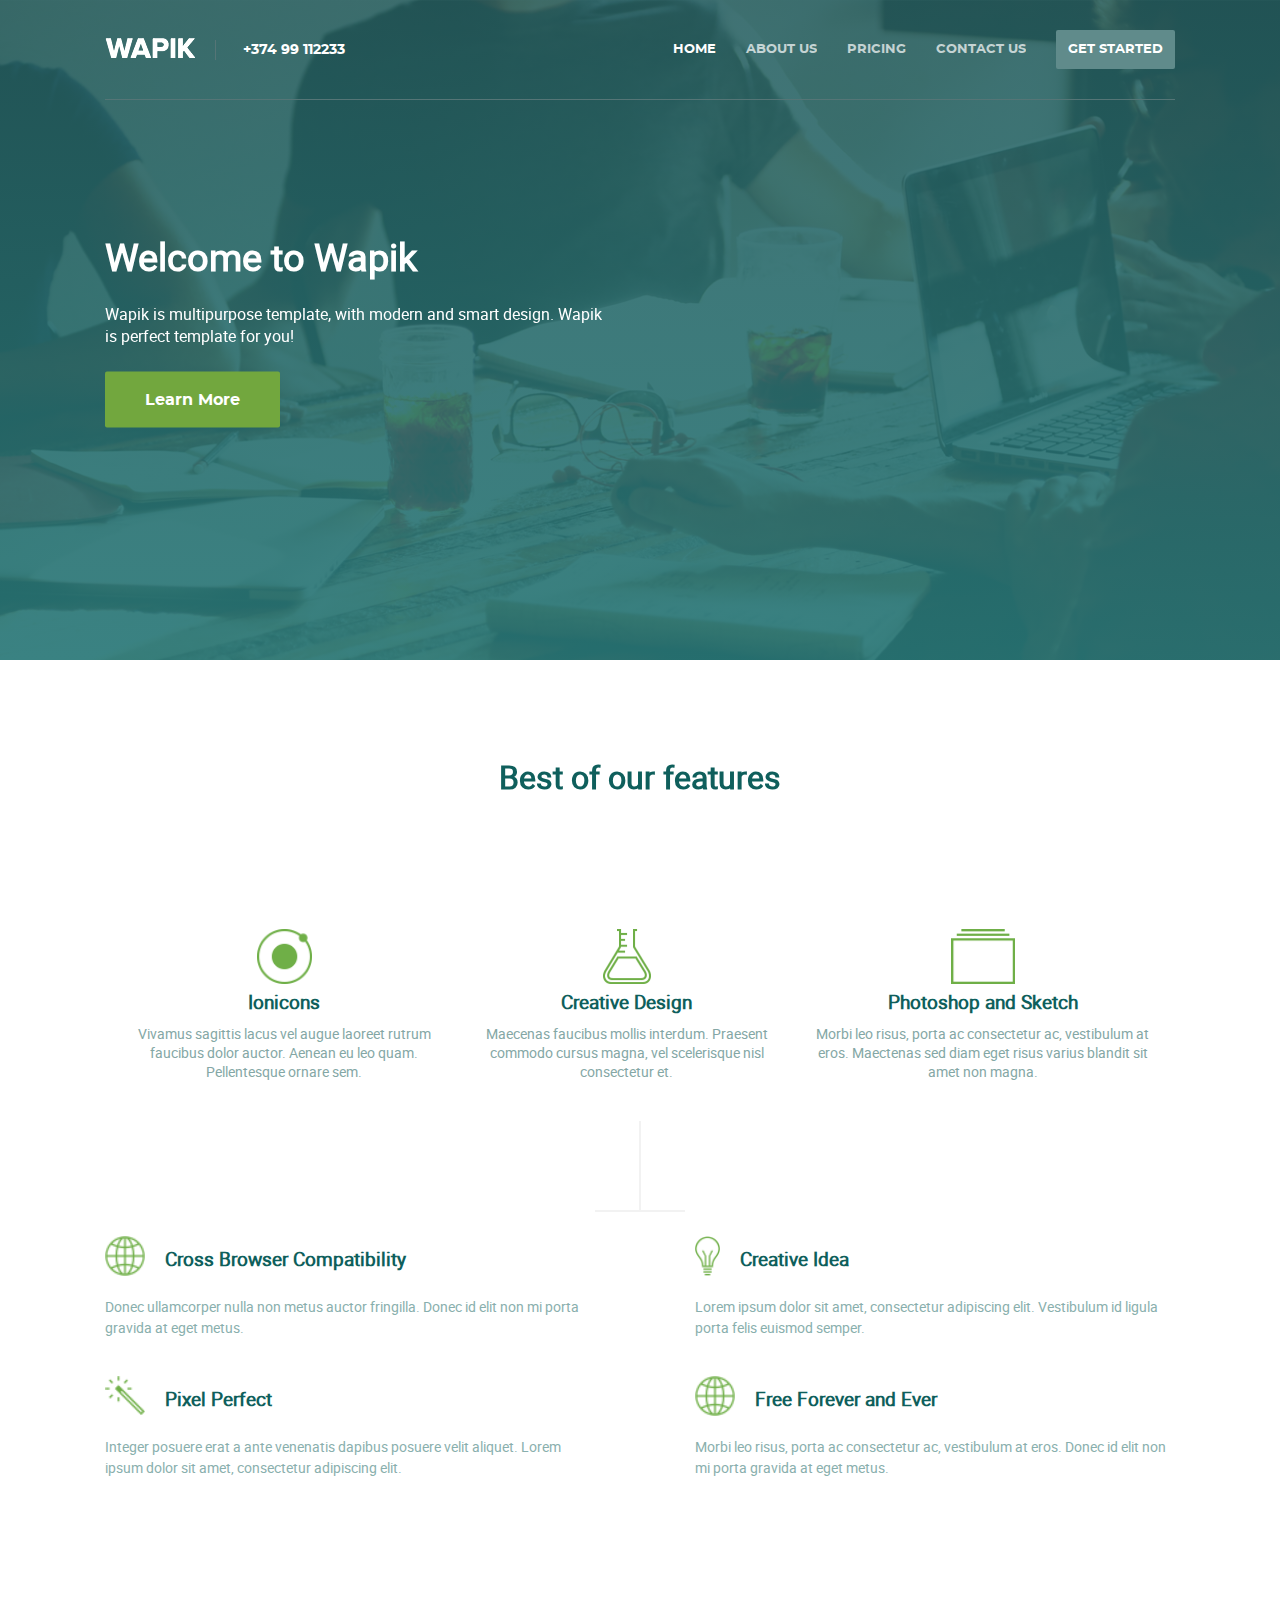
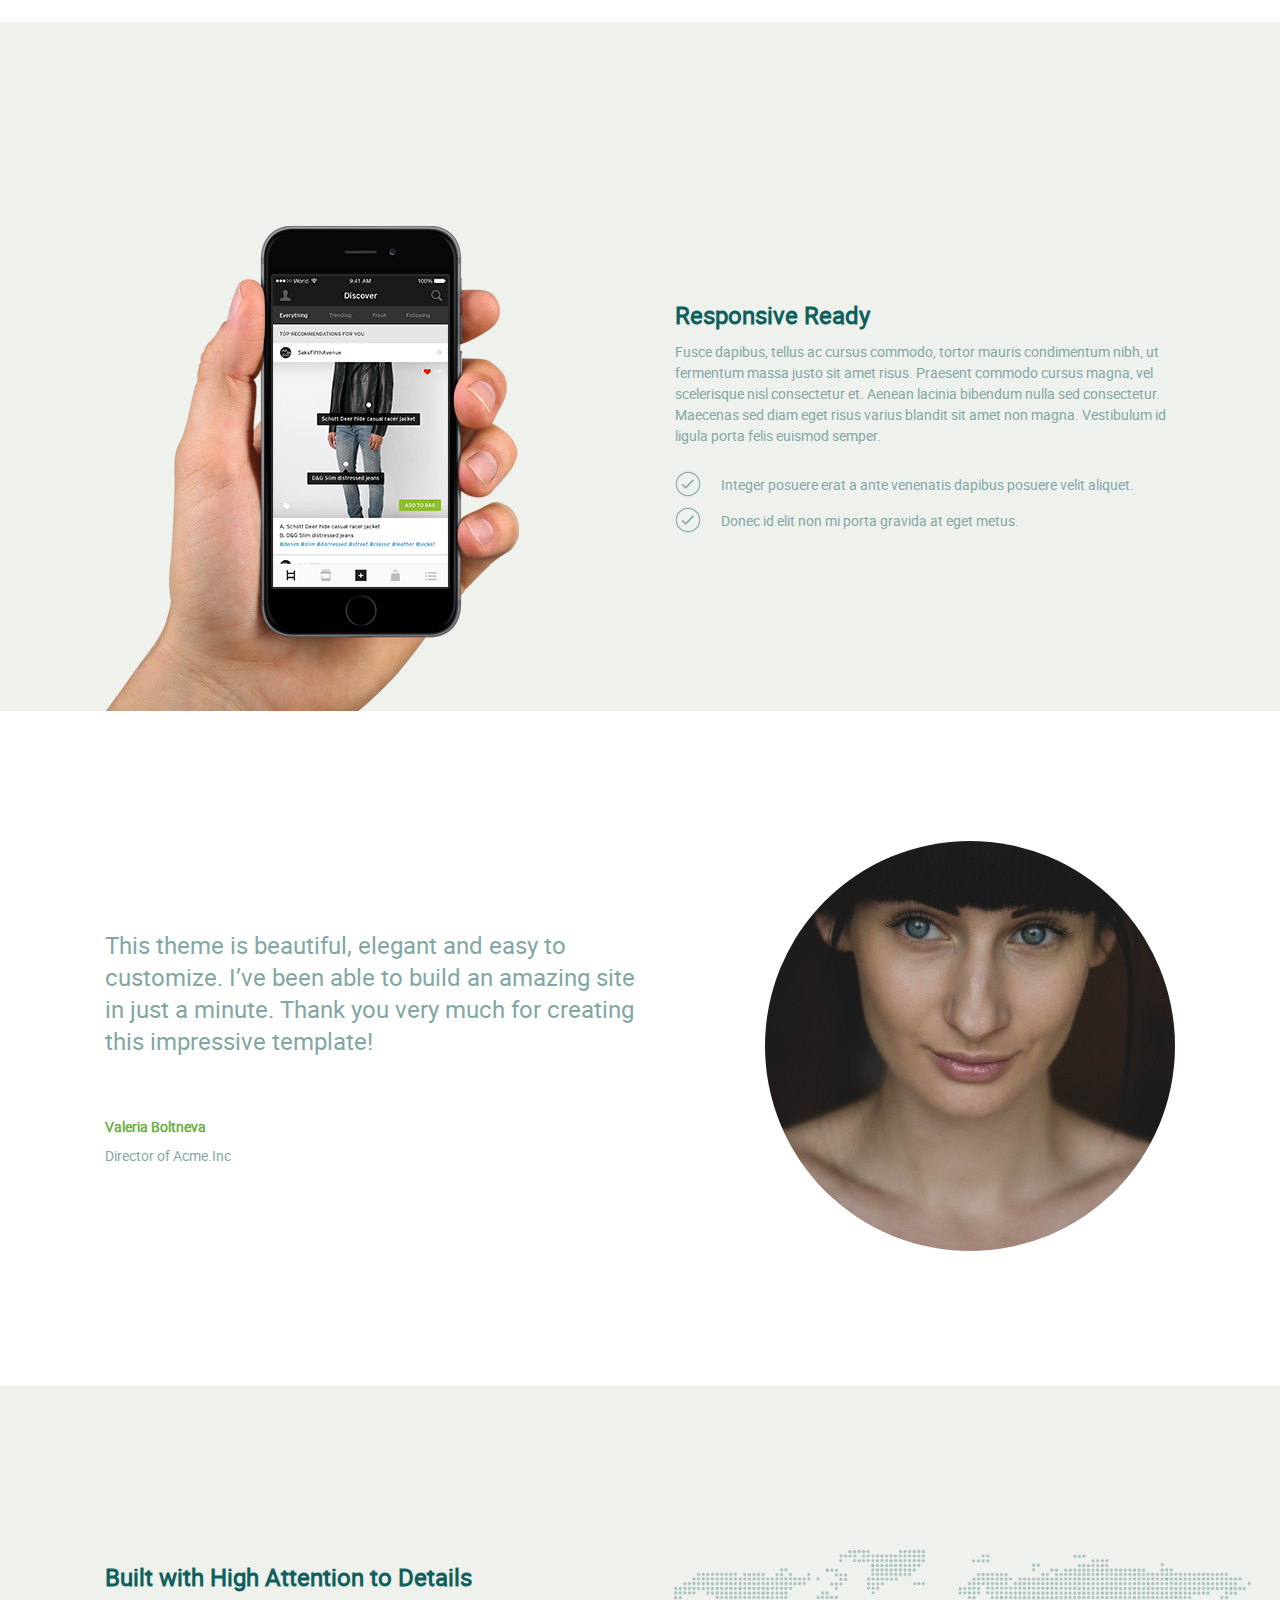
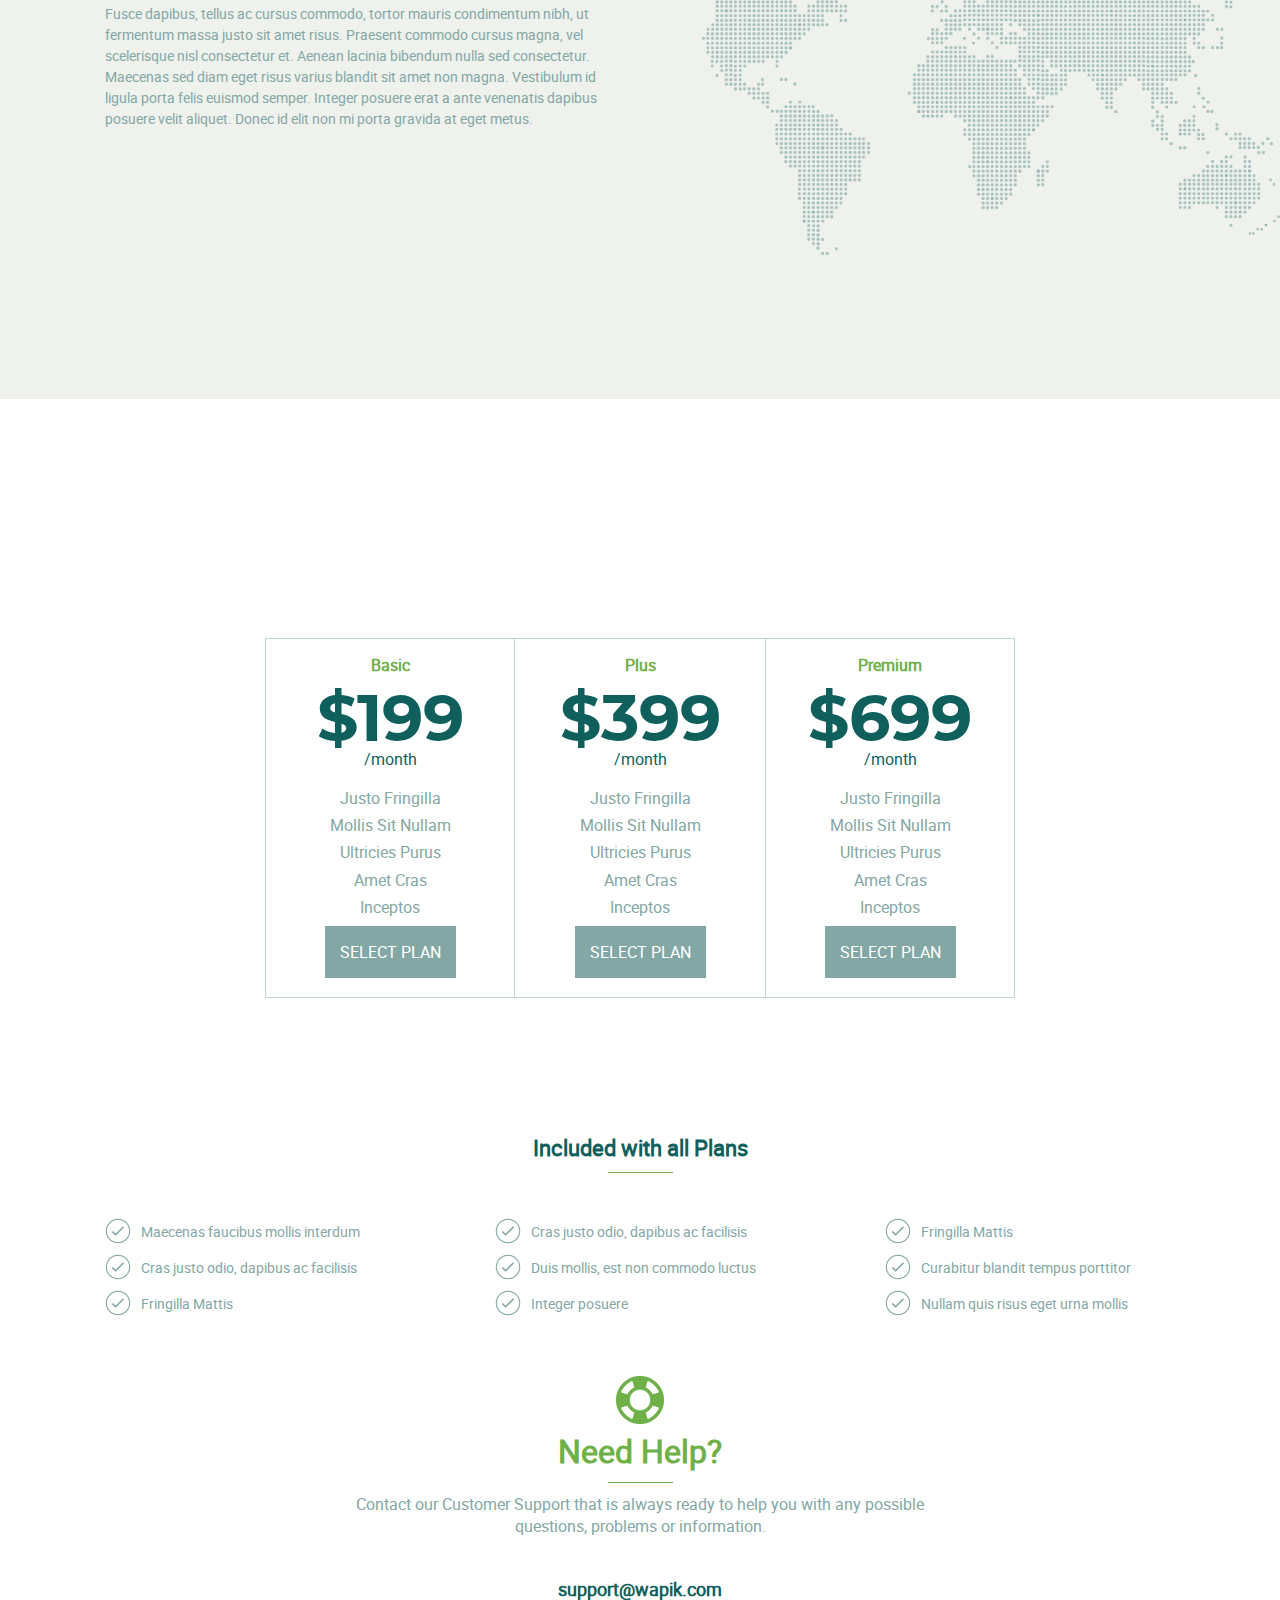
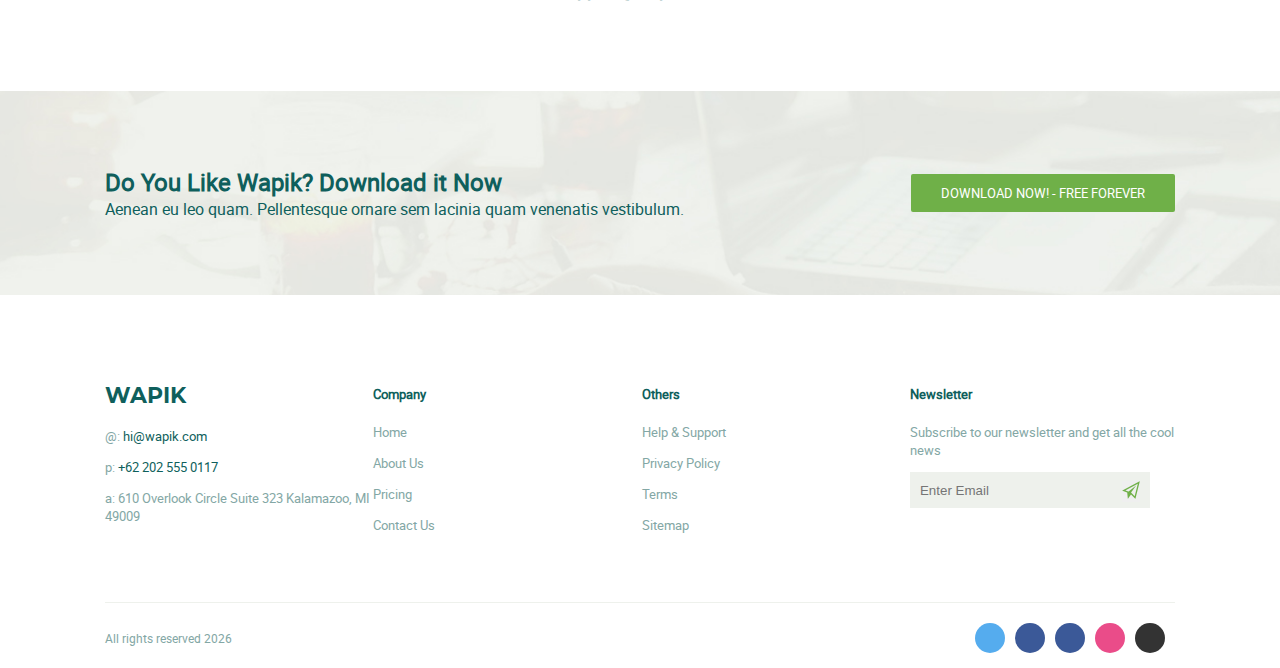
<file: Wapik/index.html>
<!DOCTYPE html>
<html lang="en">

<head>
    <meta charset="UTF-8">
    <meta http-equiv="X-UA-Compatible" content="IE=edge">
    <meta name="viewport" content="width=device-width, initial-scale=1.0">
    <meta name="description" content="Lorem ipsum dolor sit amet consectetur adipisicing elit. Assumenda inventore debitis corrupti, dignissimos aspernatur perferendis.">
    <meta name="keywords" content="Lorem, ipsum, dolor, sit, amet, consectetur">

    <title>Home | Wapik</title>
    <!-- Favicon -->
    <link rel="apple-touch-icon" sizes="180x180" href="img/favicon//apple-touch-icon.png">
    <link rel="icon" type="image/png" sizes="32x32" href="img/favicon/favicon-32x32.png">
    <link rel="icon" type="image/png" sizes="16x16" href="img/favicon//favicon-16x16.png">
    <link rel="manifest" href="img/favicon//site.webmanifest">
    <link rel="mask-icon" href="img/favicon//safari-pinned-tab.svg" color="#5bbad5">
    <meta name="msapplication-TileColor" content="#da532c">
    <meta name="theme-color" content="#ffffff">
    <!-- Styles -->
    <link rel="stylesheet" href="./css/style.css">
    <link href="https://unpkg.com/aos@2.3.1/dist/aos.css" rel="stylesheet">
    <script src="./js/font-awesome.js "></script>


</head>

<body>
    <header>
        <div class="container">
            <nav>
                <div class="nav-left">
                    <a href="index.html" id="nav-logo"><img src="./img/wapik-logo.png" alt=""></a>
                    <div class="vertical-hr"></div>
                    <a href="tel:+37499112233" id="nav-phone"><i class="fas fa-phone" ></i>+374 99 112233</a>
                </div>
                <div class="nav-right">
                    <a href="index.html" class="nav-links  nav-active">HOME</a>
                    <a href="about-us.html" class="nav-links">ABOUT US</a>
                    <a href="pricing.html" class="nav-links">PRICING</a>
                    <a href="contact.html" class="nav-links">CONTACT US</a>
                    <a href="about-us.html" class="nav-links nav-button">GET STARTED</a>
                    <i class="fal fa-bars" id="nav-hamburger" onclick="openNav()"></i>
                </div>


            </nav>
            <div id="nav-mobile" class="overlay">
                <a href="javascript:void(0) " class="closebtn " onclick="closeNav() "><i class="fal fa-times"></i></a>

                <div class="overlay-content ">
                    <div class="nav-left-mobile">
                        <a href="./" id="nav-logo-mobile">WAPIK</a>
                        <div class="vertical-hr-mobile"></div>
                        <a href="tel:+37499112233" id="nav-phone-mobile"><i class="fas fa-phone" ></i>+374 99 112233</a>
                    </div>
                    <a href="./" class="nav-links  nav-active">HOME</a>
                    <a href="about-us.html" class="nav-links">ABOUT US</a>
                    <a href="pricing.html" class="nav-links">PRICING</a>
                    <a href="contact.html" class="nav-links">CONTACT US</a>
                    <a href="about-us.html" class="nav-links">GET STARTED</a>
                </div>
            </div>

            <div class="horizontal-hr"></div>
            <div id="header-content">
                <h1 data-aos="fade-down" data-aos-duration="1200">Welcome to Wapik</h1>
                <p data-aos="fade-down" data-aos-duration="1000">Wapik is multipurpose template, with modern and smart design. Wapik is perfect template for you!</p>
                <div class="header-content_btn" data-aos="fade-down" data-aos-duration="800">
                    <a href="#">Learn More</a>

                </div>
            </div>
        </div>
    </header>
    <!-- Features -->
    <section id="features">
        <div class="container">

            <div class="section-heading">
                <h2 data-aos="fade-down" data-aos-duration="2000" class="section-title">Best of our features</h2>
                <hr data-aos="fade-down" data-aos-duration="1500" class="section-hr">
                <p data-aos="fade-down" data-aos-duration="1000" class="section-subtitle">Lorem ipsum dolor sit amet, consectetur adipiscing elit. <br> Integer posuere erat a ante venenatis dapibus posuere velit aliquet.</p>
            </div>

            <div class="featured-main">
                <div class="featured-main_block">
                    <div class="featured-main_icon">
                        <img src="./img/icon (3).png" alt="Ionicons" class="featured-main_icon-image">
                    </div>
                    <h3 class="featured-main_title">Ionicons</h3>
                    <p class="featured-main_text">Vivamus sagittis lacus vel augue laoreet rutrum faucibus dolor auctor. Aenean eu leo quam. Pellentesque ornare sem.</p>
                </div>
                <div class="featured-main_block">
                    <div class="featured-main_icon">
                        <img src="./img/icon (8).png" alt="Creative Design" class="featured-main_icon-image">
                    </div>
                    <h3 class="featured-main_title">Creative Design</h3>
                    <p class="featured-main_text">Maecenas faucibus mollis interdum. Praesent commodo cursus magna, vel scelerisque nisl consectetur et.</p>
                </div>
                <div class="featured-main_block">
                    <div class="featured-main_icon">
                        <img src="./img/icon (7).png" alt="Photoshop and Sketch" class="featured-main_icon-image">
                    </div>
                    <h3 class="featured-main_title">Photoshop and Sketch</h3>
                    <p class="featured-main_text">Morbi leo risus, porta ac consectetur ac, vestibulum at eros. Maectenas sed diam eget risus varius blandit sit amet non magna.</p>
                </div>
            </div>


            <div class="features-line">
                <img src="./img/icon (6).png">
            </div>

            <div class="features-bottom">
                <div class="featured-bottom_block">
                    <div class="featured-bottom_block-top">
                        <div class="featured-bottom_block-top_icon"><img src="./img/icon (1).png" alt="Cross Browser Compatibility"></div>
                        <h3>Cross Browser Compatibility</h3>
                    </div>
                    <p class="featured-bottom_block-text">Donec ullamcorper nulla non metus auctor fringilla. Donec id elit non mi porta gravida at eget metus.</p>
                </div>
                <div class="featured-bottom_block">
                    <div class="featured-bottom_block-top">
                        <div class="featured-bottom_block-top_icon"> <img src="./img/icon (4).png" alt="Creative Idea"></div>
                        <h3>Creative Idea</h3>
                    </div>
                    <p class="featured-bottom_block-text">Lorem ipsum dolor sit amet, consectetur adipiscing elit. Vestibulum id ligula porta felis euismod semper.</p>
                </div>
                <div class="featured-bottom_block">
                    <div class="featured-bottom_block-top">
                        <div class="featured-bottom_block-top_icon"><img src="./img/icon (5).png" alt="Pixel Perfect"></div>

                        <h3>Pixel Perfect</h3>
                    </div>
                    <p class="featured-bottom_block-text">Integer posuere erat a ante venenatis dapibus posuere velit aliquet. Lorem ipsum dolor sit amet, consectetur adipiscing elit.</p>
                </div>
                <div class="featured-bottom_block">
                    <div class="featured-bottom_block-top">
                        <div class="featured-bottom_block-top_icon"> <img src="./img/icon (1).png" alt="Free Forever and Ever"></div>
                        <h3>Free Forever and Ever</h3>
                    </div>
                    <p class="featured-bottom_block-text">Morbi leo risus, porta ac consectetur ac, vestibulum at eros. Donec id elit non mi porta gravida at eget metus.</p>
                </div>

            </div>
        </div>
    </section>

    <section id="information">
        <div class="information-item">
            <div class="container">
                <div class="section-heading">
                    <h2 data-aos="fade-down" data-aos-duration="2000" class="section-title">Looking for the perfect template to use?</h2>
                    <hr data-aos="fade-down" data-aos-duration="1500" class="section-hr">
                    <p data-aos="fade-down" data-aos-duration="1000" class="section-subtitle">Donec id elit non mi porta gravida at eget metus.</p>
                </div>
                <div class="information-item-inner">
                    <div class="information-item_image">
                        <img src="./img/hand.png">
                    </div>
                    <div class="information-item_text">
                        <h2>Responsive Ready</h2>
                        <p class="information-item_text-para">Fusce dapibus, tellus ac cursus commodo, tortor mauris condimentum nibh, ut fermentum massa justo sit amet risus. Praesent commodo cursus magna, vel scelerisque nisl consectetur et. Aenean lacinia bibendum nulla sed consectetur.
                            Maecenas sed diam eget risus varius blandit sit amet non magna. Vestibulum id ligula porta felis euismod semper.
                        </p>
                        <div class="information_check">
                            <p><img src="./img/check.png">Integer posuere erat a ante venenatis dapibus posuere velit aliquet.</p>
                            <p><img src="./img/check.png">Donec id elit non mi porta gravida at eget metus.</p>
                        </div>

                    </div>
                </div>
            </div>

        </div>
        <div class="information-testimonial">
            <div class="container">
                <div class="information-testimonial-inner">



                    <div class="information-testimonial_text">
                        <p>This theme is beautiful, elegant and easy to customize. I’ve been able to build an amazing site in just a minute. Thank you very much for creating this impressive template!</p>
                        <h5>Valeria Boltneva</h5>
                        <span>Director of Acme.Inc</span>
                    </div>
                    <div class="information-testimonial_image">
                        <img src="./img/girl.png" alt="Valeria Boltneva">
                    </div>
                </div>
            </div>
        </div>
        <div class="information-item information-item-2">
            <div class="container">
                <div class="information-item-inner">

                    <div class="information-item_text">
                        <h2>Built with High Attention to Details</h2>
                        <p class="information-item_text-para">Fusce dapibus, tellus ac cursus commodo, tortor mauris condimentum nibh, ut fermentum massa justo sit amet risus. Praesent commodo cursus magna, vel scelerisque nisl consectetur et. Aenean lacinia bibendum nulla sed consectetur.
                            Maecenas sed diam eget risus varius blandit sit amet non magna. Vestibulum id ligula porta felis euismod semper. Integer posuere erat a ante venenatis dapibus posuere velit aliquet. Donec id elit non mi porta gravida at eget
                            metus.
                        </p>
                    </div>

                    <div class="information-item_image-2">
                        <img src="./img/world.png">
                    </div>
                </div>
            </div>
        </div>
    </section>
    <!-- Pricing -->
    <section id="pricing">
        <div class="container">
            <div class="section-heading">
                <h2 data-aos="fade-down" data-aos-duration="2000" class="section-title">Pricing & Plan</h2>
                <hr data-aos="fade-down" data-aos-duration="1500" class="section-hr">
                <p data-aos="fade-down" data-aos-duration="1000" class="section-subtitle">Fusce dapibus, tellus ac cursus commodo, tortor mauris condimentum nibh. Donec id elit non mi porta gravida at eget metus.</p>
            </div>
        </div>
        <div class="pricing-main">
            <div class="pricing-main-block">
                <h4>Basic</h4>
                <div class="pricing-main-block_price">$199</div>
                <span>/month</span>
                <div class="pricing-main-block_text">
                    <p>Justo Fringilla Mollis Sit Nullam Ultricies Purus Amet Cras Inceptos</p>
                </div>
                <a href="#" class="pricing-main-block_button">SELECT PLAN</a>

            </div>
            <div class="pricing-main-block">
                <h4>Plus</h4>
                <div class="pricing-main-block_price">$399</div>
                <span>/month</span>
                <div class="pricing-main-block_text">
                    <p>Justo Fringilla Mollis Sit Nullam Ultricies Purus Amet Cras Inceptos</p>
                </div>
                <a href="#" class="pricing-main-block_button">SELECT PLAN</a>

            </div>
            <div class="pricing-main-block">
                <h4>Premium</h4>
                <div class="pricing-main-block_price">$699</div>
                <span>/month</span>
                <div class="pricing-main-block_text">
                    <p>Justo Fringilla Mollis Sit Nullam Ultricies Purus Amet Cras Inceptos</p>
                </div>


                <a href="#" class="pricing-main-block_button">SELECT PLAN</a>


            </div>
        </div>
        <div class="pricing-plans">
            <div class="container">
                <div class="section-heading">
                    <h2 class="section-title">Included with all Plans</h2>
                    <hr class="section-hr">
                </div>
                <ul class="pricing-plans-inner">
                    <li class="pricing-plans-item"> <img src="./img/check.png"> Maecenas faucibus mollis interdum</li>
                    <li class="pricing-plans-item"><img src="./img/check.png"> Cras justo odio, dapibus ac facilisis</li>
                    <li class="pricing-plans-item"><img src="./img/check.png"> Fringilla Mattis</li>

                    <li class="pricing-plans-item"><img src="./img/check.png"> Cras justo odio, dapibus ac facilisis</li>
                    <li class="pricing-plans-item"><img src="./img/check.png"> Duis mollis, est non commodo luctus</li>
                    <li class="pricing-plans-item"><img src="./img/check.png"> Curabitur blandit tempus porttitor</li>

                    <li class="pricing-plans-item"><img src="./img/check.png"> Fringilla Mattis</li>
                    <li class="pricing-plans-item"><img src="./img/check.png"> Integer posuere</li>
                    <li class="pricing-plans-item"><img src="./img/check.png"> Nullam quis risus eget urna mollis</li>

                </ul>
            </div>
        </div>
    </section>
    <section id="help">
        <div class="container">
            <div class="help-block">
                <img class="help-block_img" src="./img/help.png">
                <h2>Need Help?</h2>
                <div class="section-hr"></div>

                <p>Contact our Customer Support that is always ready to help you with any possible <br> questions, problems or information.</p>
                <a href="mailto:support@wapik.com">support@wapik.com</a>
            </div>
        </div>
    </section>
    <section id="download">
        <div class="container">
            <div class="download-block">
                <div class="download_text">
                    <h2>Do You Like Wapik? Download it Now</h2>
                    <p>Aenean eu leo quam. Pellentesque ornare sem lacinia quam venenatis vestibulum.</p>
                </div>
                <a href="" class="download_button">download now! - FREE forever</a>
            </div>
        </div>
    </section>
    <footer>
        <div class="container">
            <div class="footer-inner">
                <ul class="footer-inner-item">
                    <li class="footer-logo"> WAPIK</li>
                    <li class="footer-item">@: <a href="mailto:hi@wapik.com"> hi@wapik.com</a></li>
                    <li class="footer-item">p: <a href="tel:+62 202 555 0117">+62 202 555 0117</a></li>
                    <li class="footer-item">a: 610 Overlook Circle Suite 323 Kalamazoo, MI 49009</li>

                </ul>
                <ul class="footer-inner-item">
                    <li class="footer-title">Company</li>
                    <li class="footer-item">Home</li>
                    <li class="footer-item">About Us</li>
                    <li class="footer-item">Pricing</li>
                    <li class="footer-item">Contact Us</li>


                </ul>
                <ul class="footer-inner-item">
                    <li class="footer-title">Others</li>
                    <li class="footer-item">Help & Support</li>
                    <li class="footer-item">Privacy Policy</li>
                    <li class="footer-item">Terms</li>
                    <li class="footer-item">Sitemap</li>


                </ul>
                <ul class="footer-inner-item">
                    <li class="footer-title">Newsletter</li>
                    <li class="footer-item">Subscribe to our newsletter and get all the cool news</li>
                    <li class="footer-item">
                        <form action="">
                            <input type="email" class="footer-input" placeholder="Enter Email" required>
                            <button type="submit" class="footer-input-submit"> <img  src="./img/input-icon.png" alt="" srcset=""> </button>
                        </form>
                    </li>


                </ul>


            </div>
            <div class="footer-hr"></div>
            <div class="footer-bottom">
                <p class="footer-bottom_copyright">All rights reserved
                    <script>
                        document.write(new Date().getFullYear());
                    </script>
                </p>
                <ul class="footer-media">
                    <li class="footer-media-item">
                        <a href="#"><i class="fab fa-twitter"></i></a>
                    </li>
                    <li class="footer-media-item">
                        <a href="#"><i class="fab fa-facebook-f"></i></a>
                    </li>
                    <li class="footer-media-item">
                        <a href="#"><i class="fab fa-instagram"></i></a>
                    </li>
                    <li class="footer-media-item">
                        <a href="#"><i class="fal fa-basketball-ball"></i></a>
                    </li>
                    <li class="footer-media-item">
                        <a href="#"><i class="fab fa-github-alt"></i></a>
                    </li>


                </ul>
            </div>
        </div>
    </footer>


    <a class="scroll-top" id="scrollbtn"><i class="far fa-arrow-up"></i></a>


    <!-- Js -->

    <script src="./js/script.js " type="text/javascript"></script>
    <script src="https://unpkg.com/aos@2.3.1/dist/aos.js"></script>
    <script>
        AOS.init();
    </script>
</body>

</html>
</file>
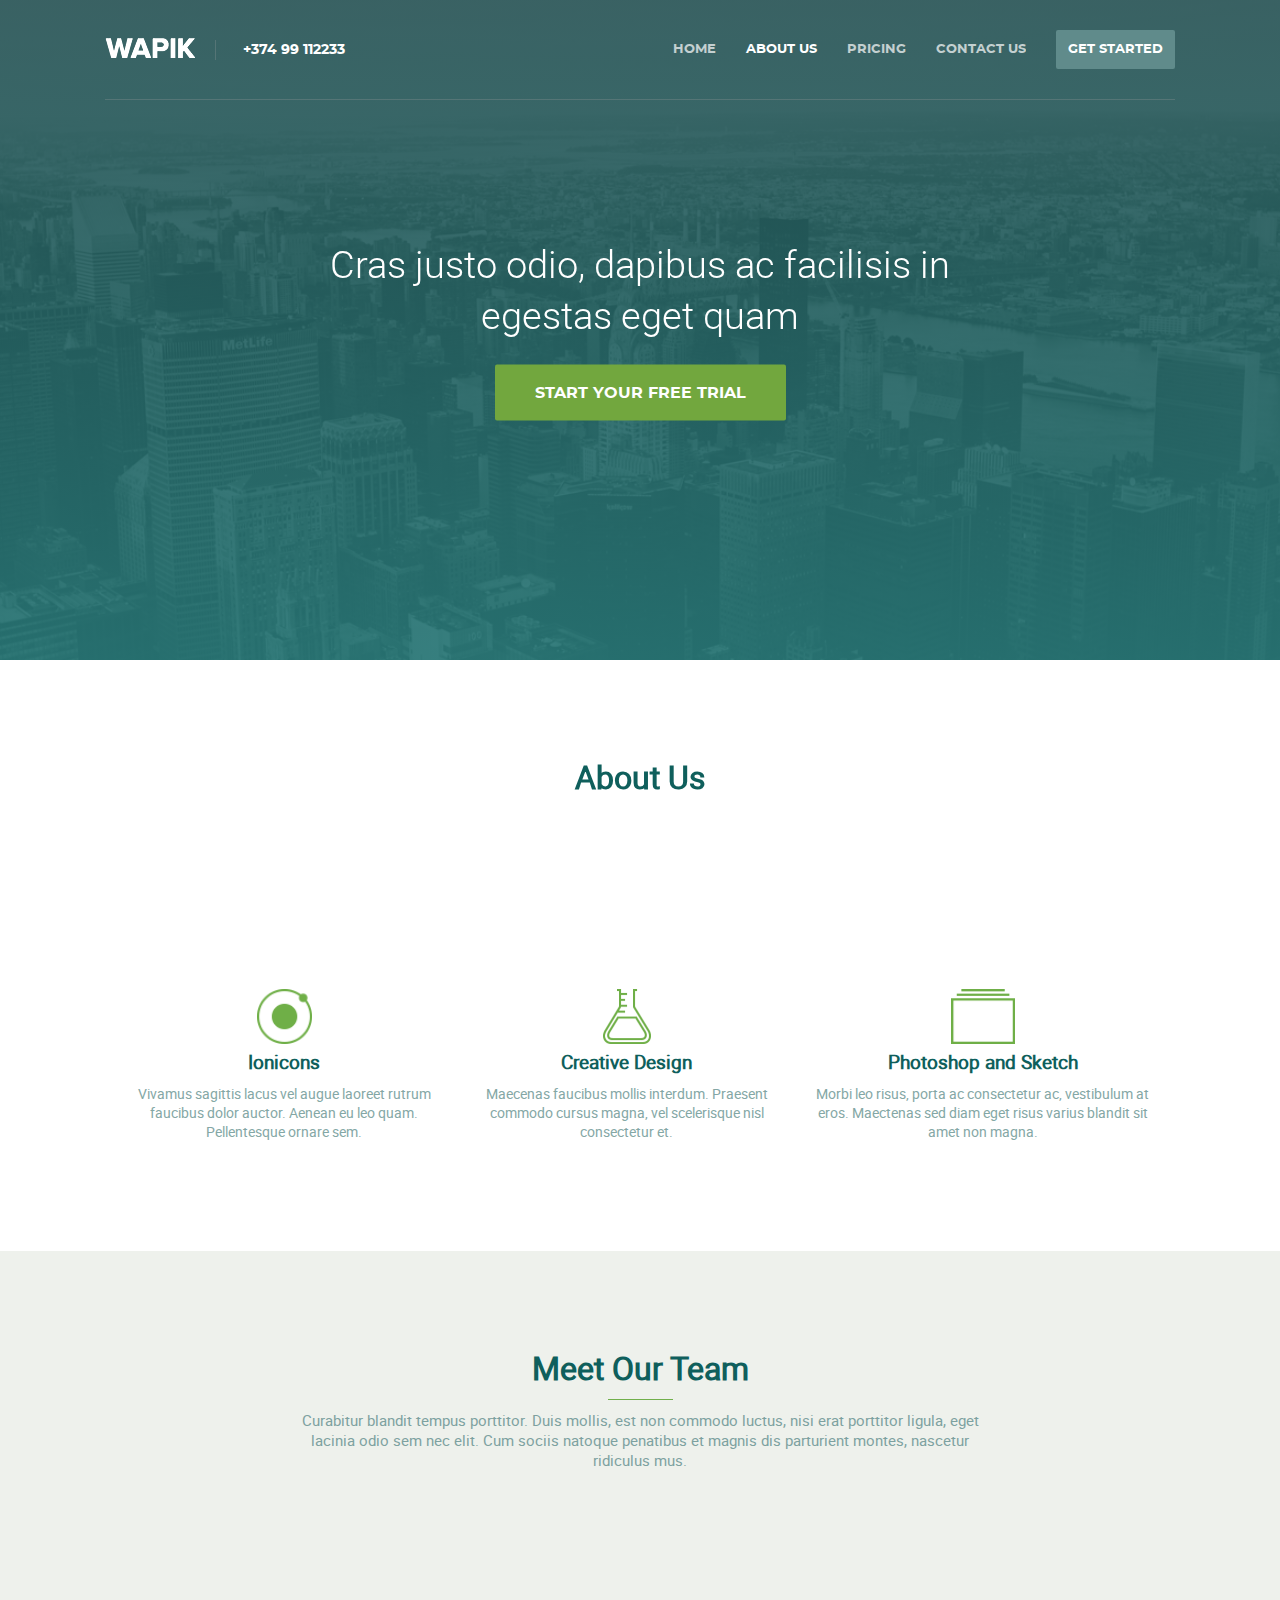
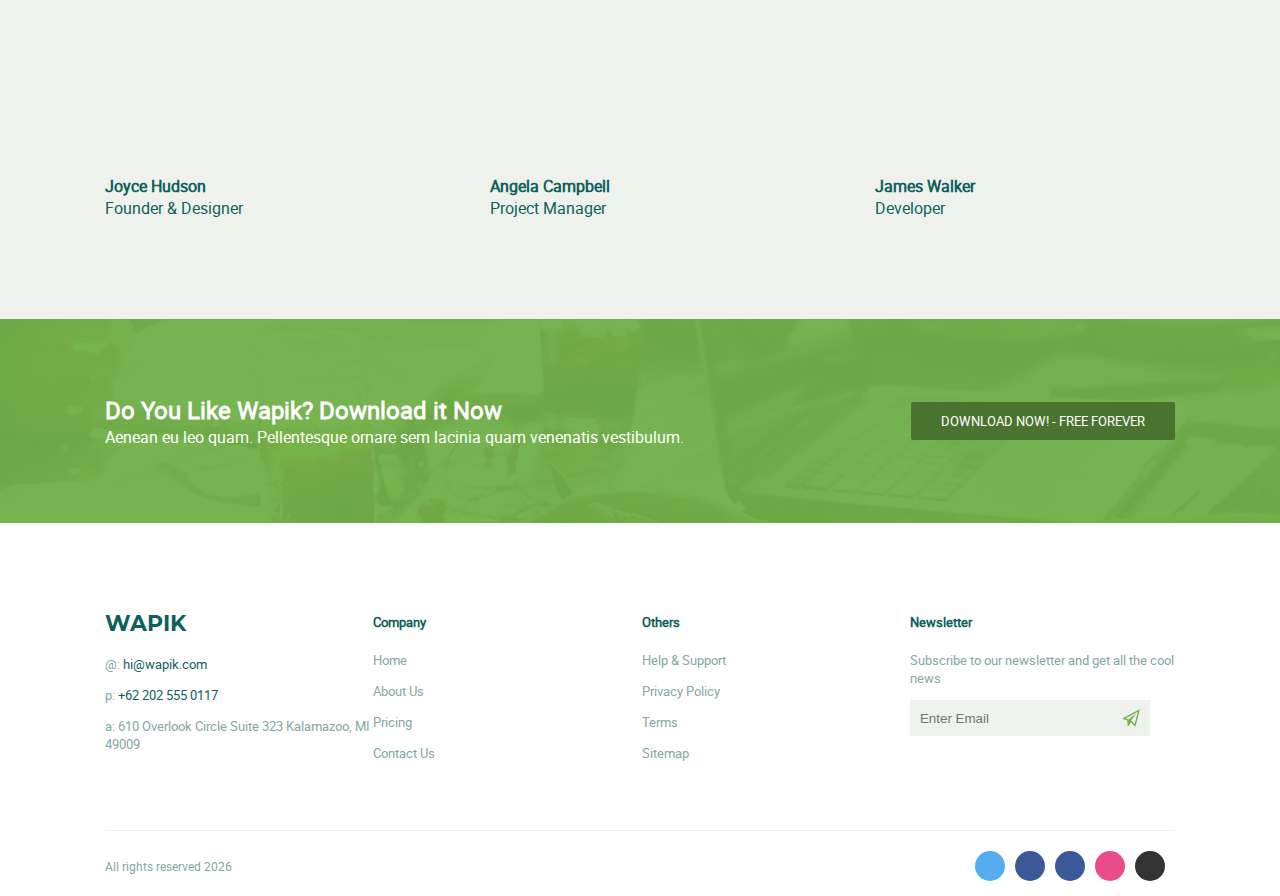
<file: Wapik/about-us.html>
<!DOCTYPE html>
<html lang="en">

<head>
    <meta charset="UTF-8">
    <meta http-equiv="X-UA-Compatible" content="IE=edge">
    <meta name="viewport" content="width=device-width, initial-scale=1.0">
    <meta name="description" content="Lorem ipsum dolor sit amet consectetur adipisicing elit. Assumenda inventore debitis corrupti, dignissimos aspernatur perferendis.">
    <meta name="keywords" content="Lorem, ipsum, dolor, sit, amet, consectetur">

    <title>About Us | Wapik</title>
    <!-- Favicon -->
    <link rel="apple-touch-icon" sizes="180x180" href="img/favicon//apple-touch-icon.png">
    <link rel="icon" type="image/png" sizes="32x32" href="img/favicon/favicon-32x32.png">
    <link rel="icon" type="image/png" sizes="16x16" href="img/favicon//favicon-16x16.png">
    <link rel="manifest" href="img/favicon//site.webmanifest">
    <link rel="mask-icon" href="img/favicon//safari-pinned-tab.svg" color="#5bbad5">
    <meta name="msapplication-TileColor" content="#da532c">
    <meta name="theme-color" content="#ffffff">
    <!-- Styles -->
    <link href="https://unpkg.com/aos@2.3.1/dist/aos.css" rel="stylesheet">

    <link rel="stylesheet" href="./css/style.css">
    <link rel="stylesheet" href="./css/about.css">


    <script src="./js/font-awesome.js "></script>


</head>

<body>
    <header>
        <div class="container">
            <nav>
                <div class="nav-left">
                    <a href="index.html" id="nav-logo"><img src="./img/wapik-logo.png" alt=""></a>
                    <div class="vertical-hr"></div>
                    <a href="tel:+37499112233" id="nav-phone"><i class="fas fa-phone" ></i>+374 99 112233</a>
                </div>
                <div class="nav-right">
                    <a href="index.html" class="nav-links ">HOME</a>
                    <a href="about-us.html" class="nav-links  nav-active">ABOUT US</a>
                    <a href="pricing.html" class="nav-links">PRICING</a>
                    <a href="contact.html" class="nav-links">CONTACT US</a>
                    <a href="about-us.html" class="nav-links nav-button">GET STARTED</a>
                    <i class="fal fa-bars" id="nav-hamburger" onclick="openNav()"></i>
                </div>


            </nav>
            <div id="nav-mobile" class="overlay">
                <a href="javascript:void(0) " class="closebtn " onclick="closeNav() "><i class="fal fa-times"></i></a>

                <div class="overlay-content ">
                    <div class="nav-left-mobile">
                        <a href="./" id="nav-logo-mobile">WAPIK</a>
                        <div class="vertical-hr-mobile"></div>
                        <a href="tel:+37499112233" id="nav-phone-mobile"><i class="fas fa-phone" ></i>+374 99 112233</a>
                    </div>
                    <a href="./" class="nav-links  nav-active">HOME</a>
                    <a href="about-us.html" class="nav-links">ABOUT US</a>
                    <a href="pricing.html" class="nav-links">PRICING</a>
                    <a href="contact.html" class="nav-links">CONTACT US</a>
                    <a href="about-us.html" class="nav-links">GET STARTED</a>
                </div>
            </div>

            <div class="horizontal-hr"></div>
            <div id="header-content">
                <h1 data-aos="fade-down" data-aos-duration="1500">Cras justo odio, dapibus ac facilisis in <br> egestas eget quam</h1>
                <div class="header-content_btn" data-aos="fade-down" data-aos-duration="1000">
                    <a href="#">START YOUR FREE TRIAL</a>

                </div>
            </div>
        </div>
    </header>
    <!-- Features -->
    <section id="features">
        <div class="container">

            <div class="section-heading">
                <h2 class="section-title" data-aos="fade-down" data-aos-duration="2000">About Us</h2>
                <hr class="section-hr" data-aos="fade-down" data-aos-duration="1500">
                <p data-aos="fade-down" data-aos-duration="1000" class="section-subtitle">Duis mollis, est non commodo luctus, nisi erat porttitor ligula, eget lacinia odio sem nec elit. Donec id elit non mi porta gravida at eget metus. Fusce dapibus, tellus ac cursus commodo, tortor mauris condimentum nibh, ut fermentum massa
                    justo sit amet risus. Nullam id dolor id nibh ultricies vehicula ut id elit. Vestibulum id ligula porta felis euismod semper. Donec ullamcorper nulla non metus auctor fringilla.</p>
            </div>

            <div class="featured-main">
                <div class="featured-main_block">
                    <div class="featured-main_icon">
                        <img src="./img/icon (3).png" alt="Ionicons" class="featured-main_icon-image">
                    </div>
                    <h3 class="featured-main_title">Ionicons</h3>
                    <p class="featured-main_text">Vivamus sagittis lacus vel augue laoreet rutrum faucibus dolor auctor. Aenean eu leo quam. Pellentesque ornare sem.</p>
                </div>
                <div class="featured-main_block">
                    <div class="featured-main_icon">
                        <img src="./img/icon (8).png" alt="Creative Design" class="featured-main_icon-image">
                    </div>
                    <h3 class="featured-main_title">Creative Design</h3>
                    <p class="featured-main_text">Maecenas faucibus mollis interdum. Praesent commodo cursus magna, vel scelerisque nisl consectetur et.</p>
                </div>
                <div class="featured-main_block">
                    <div class="featured-main_icon">
                        <img src="./img/icon (7).png" alt="Photoshop and Sketch" class="featured-main_icon-image">
                    </div>
                    <h3 class="featured-main_title">Photoshop and Sketch</h3>
                    <p class="featured-main_text">Morbi leo risus, porta ac consectetur ac, vestibulum at eros. Maectenas sed diam eget risus varius blandit sit amet non magna.</p>
                </div>
            </div>
        </div>
    </section>

    <section id="team">

        <div class="container">
            <div class="section-heading">
                <h2 class="section-title">Meet Our Team</h2>
                <hr class="section-hr">
                <p class="section-subtitle">Curabitur blandit tempus porttitor. Duis mollis, est non commodo luctus, nisi erat porttitor ligula, eget lacinia odio sem nec elit. Cum sociis natoque penatibus et magnis dis parturient montes, nascetur ridiculus mus.</p>
            </div>
            <div class="team_images">
                <div class="team_image-block">
                    <img class="team_image-block_img" src="./img/team-1.png" alt="" data-aos="flip-left" data-aos-duration="1000">
                    <h4>Joyce Hudson</h4>
                    <p>Founder & Designer</p>
                </div>
                <div class="team_image-block">
                    <img class="team_image-block_img" src="./img/team-2.png" alt="" data-aos="flip-left" data-aos-duration="1250">
                    <h4>Angela Campbell</h4>
                    <p>Project Manager</p>
                </div>
                <div class="team_image-block">
                    <img class="team_image-block_img" src="./img/team-3.png" alt="" data-aos="flip-left" data-aos-duration="1500">
                    <h4>James Walker</h4>
                    <p>Developer</p>
                </div>
            </div>
        </div>




    </section>
    <!-- Pricing -->

    <section id="download">
        <div class="container">
            <div class="download-block">
                <div class="download_text">
                    <h2>Do You Like Wapik? Download it Now</h2>
                    <p>Aenean eu leo quam. Pellentesque ornare sem lacinia quam venenatis vestibulum.</p>
                </div>
                <a href="" class="download_button">download now! - FREE forever</a>
            </div>
        </div>
    </section>
    <footer>
        <div class="container">
            <div class="footer-inner">
                <ul class="footer-inner-item">
                    <li class="footer-logo"> WAPIK</li>
                    <li class="footer-item">@: <a href="mailto:hi@wapik.com"> hi@wapik.com</a></li>
                    <li class="footer-item">p: <a href="tel:+62 202 555 0117">+62 202 555 0117</a></li>
                    <li class="footer-item">a: 610 Overlook Circle Suite 323 Kalamazoo, MI 49009</li>

                </ul>
                <ul class="footer-inner-item">
                    <li class="footer-title">Company</li>
                    <li class="footer-item">Home</li>
                    <li class="footer-item">About Us</li>
                    <li class="footer-item">Pricing</li>
                    <li class="footer-item">Contact Us</li>


                </ul>
                <ul class="footer-inner-item">
                    <li class="footer-title">Others</li>
                    <li class="footer-item">Help & Support</li>
                    <li class="footer-item">Privacy Policy</li>
                    <li class="footer-item">Terms</li>
                    <li class="footer-item">Sitemap</li>


                </ul>
                <ul class="footer-inner-item">
                    <li class="footer-title">Newsletter</li>
                    <li class="footer-item">Subscribe to our newsletter and get all the cool news</li>
                    <li class="footer-item">
                        <form action="">
                            <input type="email" class="footer-input" placeholder="Enter Email" required>
                            <button type="submit" class="footer-input-submit"> <img  src="./img/input-icon.png" alt="" srcset=""> </button>
                        </form>
                    </li>


                </ul>


            </div>
            <div class="footer-hr"></div>
            <div class="footer-bottom">
                <p class="footer-bottom_copyright">All rights reserved
                    <script>
                        document.write(new Date().getFullYear());
                    </script>
                </p>
                <ul class="footer-media">
                    <li class="footer-media-item">
                        <a href="#"><i class="fab fa-twitter"></i></a>
                    </li>
                    <li class="footer-media-item">
                        <a href="#"><i class="fab fa-facebook-f"></i></a>
                    </li>
                    <li class="footer-media-item">
                        <a href="#"><i class="fab fa-instagram"></i></a>
                    </li>
                    <li class="footer-media-item">
                        <a href="#"><i class="fal fa-basketball-ball"></i></a>
                    </li>
                    <li class="footer-media-item">
                        <a href="#"><i class="fab fa-github-alt"></i></a>
                    </li>


                </ul>
            </div>
        </div>
    </footer>


    <a class="scroll-top" id="scrollbtn"><i class="far fa-arrow-up"></i></a>


    <!-- Js -->

    <script src="./js/script.js " type="text/javascript"></script>
    <script src="https://unpkg.com/aos@2.3.1/dist/aos.js"></script>
    <script>
        AOS.init();
    </script>
</body>

</html>
</file>
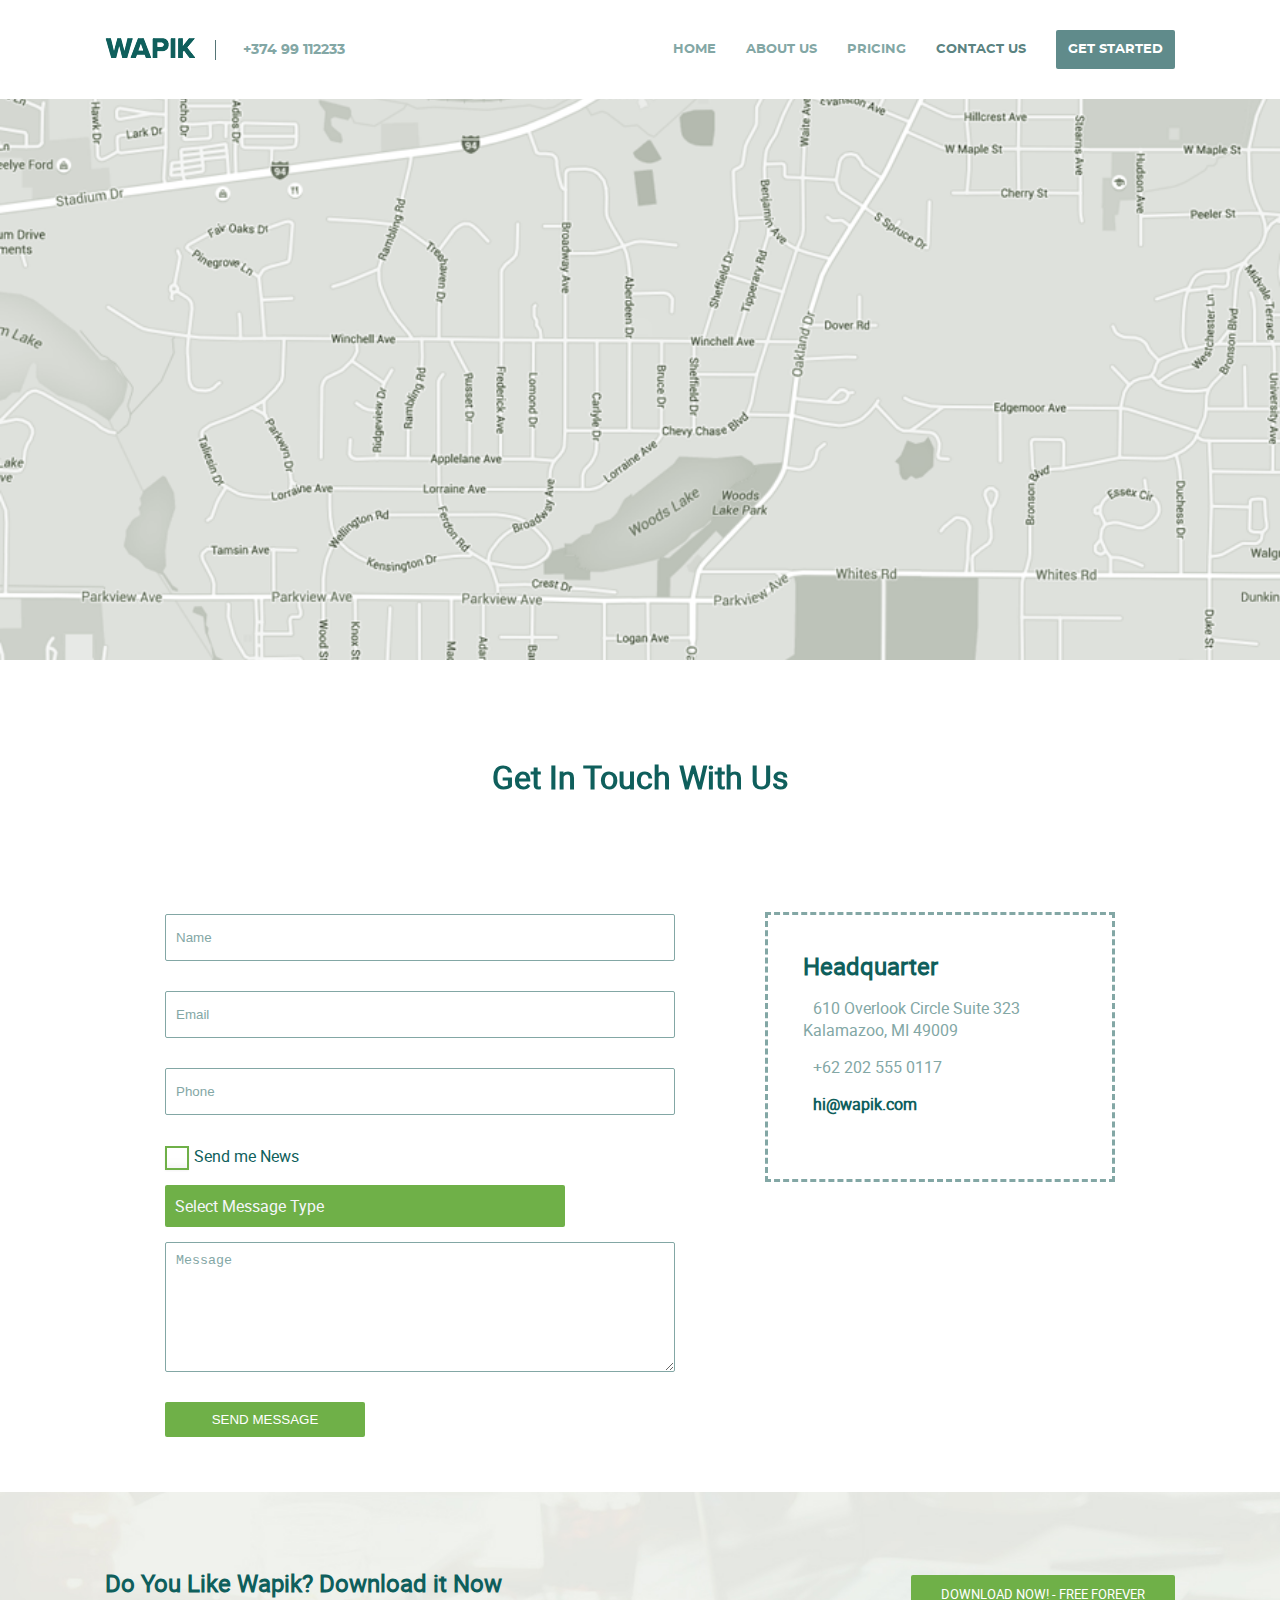
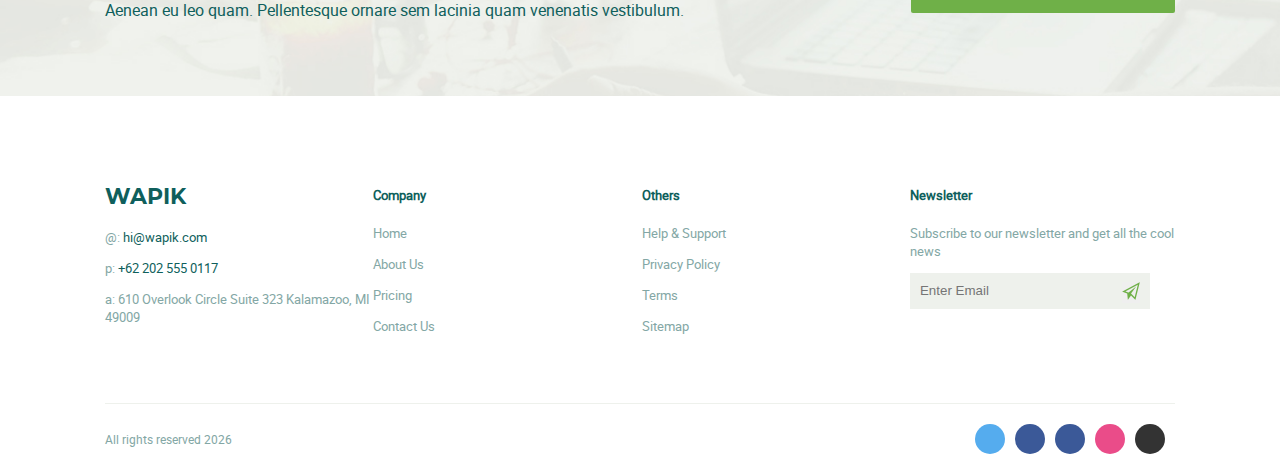
<file: Wapik/contact.html>
<!DOCTYPE html>
<html lang="en">

<head>
    <meta charset="UTF-8">
    <meta http-equiv="X-UA-Compatible" content="IE=edge">
    <meta name="viewport" content="width=device-width, initial-scale=1.0">
    <meta name="description" content="Lorem ipsum dolor sit amet consectetur adipisicing elit. Assumenda inventore debitis corrupti, dignissimos aspernatur perferendis.">
    <meta name="keywords" content="Lorem, ipsum, dolor, sit, amet, consectetur">

    <title>Contact-Us | Wapik</title>
    <!-- Favicon -->
    <link rel="apple-touch-icon" sizes="180x180" href="img/favicon//apple-touch-icon.png">
    <link rel="icon" type="image/png" sizes="32x32" href="img/favicon/favicon-32x32.png">
    <link rel="icon" type="image/png" sizes="16x16" href="img/favicon//favicon-16x16.png">
    <link rel="manifest" href="img/favicon//site.webmanifest">
    <link rel="mask-icon" href="img/favicon//safari-pinned-tab.svg" color="#5bbad5">
    <meta name="msapplication-TileColor" content="#da532c">
    <meta name="theme-color" content="#ffffff">
    <!-- Styles -->
    <link href="https://unpkg.com/aos@2.3.1/dist/aos.css" rel="stylesheet">

    <link rel="stylesheet" href="./css/style.css">
    <link rel="stylesheet" href="./css/contact.css">

    <script src="./js/font-awesome.js "></script>
</head>

<body>
    <header>

        <div class="header-top">
            <div class="container">
                <nav>
                    <div class="nav-left">
                        <a href="index.html" id="nav-logo"><img src="./img/wapik-logo-dark.png" alt=""></a>

                        <div class="vertical-hr"></div>
                        <a href="tel:+37499112233" id="nav-phone"><i class="fas fa-phone" ></i>+374 99 112233</a>
                    </div>
                    <div class="nav-right">
                        <a href="index.html" class="nav-links ">HOME</a>
                        <a href="about-us.html" class="nav-links">ABOUT US</a>
                        <a href="pricing.html" class="nav-links">PRICING</a>
                        <a href="contact.html" class="nav-links  nav-active">CONTACT US</a>
                        <a href="about-us.html" class="nav-links nav-button">GET STARTED</a>
                        <i class="fal fa-bars" id="nav-hamburger" onclick="openNav()"></i>
                    </div>


                </nav>
            </div>

        </div>

        <div class="container">

            <div id="nav-mobile" class="overlay">
                <a href="javascript:void(0) " class="closebtn " onclick="closeNav() "><i class="fal fa-times"></i></a>

                <div class="overlay-content ">
                    <div class="nav-left-mobile">
                        <a href="./" id="nav-logo-mobile">WAPIK</a>
                        <div class="vertical-hr-mobile"></div>
                        <a href="tel:+37499112233" id="nav-phone-mobile"><i class="fas fa-phone" ></i>+374 99 112233</a>
                    </div>
                    <a href="./" class="nav-links">HOME</a>
                    <a href="about-us.html" class="nav-links">ABOUT US</a>
                    <a href="pricing.html" class="nav-links">PRICING</a>
                    <a href="about-us.html" class="nav-links">CONTACT US</a>
                    <a href="about-us.html" class="nav-links">GET STARTED</a>
                </div>
            </div>
        </div>
    </header>
    <section id="contact">
        <div class="container">
            <div class="section-heading">
                <h2 class="section-title" data-aos="fade-down" data-aos-duration="1500">Get In Touch With Us</h2>
                <hr class="section-hr" data-aos="fade-down" data-aos-duration="1250">
                <p class="section-subtitle" data-aos="fade-down" data-aos-duration="1000">We are here to help. Want to learn more about our services? Please get in touch, we'd love to hear from you!</p>
            </div>
            <div class="contact-inner">

                <form action="" class="contact-form">
                    <input class="contact-form_input" type="text" placeholder="Name" required>
                    <input class="contact-form_input" type="email" placeholder="Email" required>
                    <input class="contact-form_input" type="number" placeholder="Phone" required>
                    <div class="form-group">
                        <input type="checkbox" id="html">
                        <label for="html">Send me News</label>
                    </div>
                    <div class="custom-select">


                        <div class="select-box">
                            <div class="options-container">
                                <div class="option">
                                    <input type="radio" class="radio" id="automobiles" name="category" />
                                    <label for="automobiles">Type 1</label>
                                </div>

                                <div class="option">
                                    <input type="radio" class="radio" id="film" name="category" />
                                    <label for="film">Type 2 </label>
                                </div>

                                <div class="option">
                                    <input type="radio" class="radio" id="science" name="category" />
                                    <label for="science">Type 3</label>
                                </div>

                                <div class="option">
                                    <input type="radio" class="radio" id="art" name="category" />
                                    <label for="art">Type 4</label>
                                </div>

                                <div class="option">
                                    <input type="radio" class="radio" id="music" name="category" />
                                    <label for="music">Type 5</label>
                                </div>

                                <div class="option">
                                    <input type="radio" class="radio" id="travel" name="category" />
                                    <label for="travel">Type 6</label>
                                </div>

                                <div class="option">
                                    <input type="radio" class="radio" id="sports" name="category" />
                                    <label for="sports">Type 7</label>
                                </div>

                                <div class="option">
                                    <input type="radio" class="radio" id="news" name="category" />
                                    <label for="news">Type 8</label>
                                </div>

                                <div class="option">
                                    <input type="radio" class="radio" id="tutorials" name="category" />
                                    <label for="tutorials">Type 9</label>
                                </div>
                            </div>

                            <div class="selected">
                                Select Message Type
                            </div>
                        </div>
                    </div>
                    <textarea class="contact-form_input " name="message" placeholder="Message" required></textarea>
                    <button type="submit">Send Message</button>

                </form>

                <div class="contact-text">
                    <h2>Headquarter</h2>
                    <p><i class="fas fa-map-marker-alt"></i>610 Overlook Circle Suite 323 Kalamazoo, MI 49009</p>
                    <p><i class="fas fa-phone-alt"></i><a href="tel:+62 202 555 0117">+62 202 555 0117</a> </p>
                    <p><i class="fas fa-envelope"></i><a id="contact-text_mail" href="mailto:hi@wapik.com">hi@wapik.com</a></p>
                </div>
            </div>
        </div>
    </section>
    <section id="download">
        <div class="container">
            <div class="download-block">
                <div class="download_text">
                    <h2>Do You Like Wapik? Download it Now</h2>
                    <p>Aenean eu leo quam. Pellentesque ornare sem lacinia quam venenatis vestibulum.</p>
                </div>
                <a href="" class="download_button">download now! - FREE forever</a>
            </div>
        </div>
    </section>
    <footer>
        <div class="container">
            <div class="footer-inner">
                <ul class="footer-inner-item">
                    <li class="footer-logo"> WAPIK</li>
                    <li class="footer-item">@: <a href="mailto:hi@wapik.com"> hi@wapik.com</a></li>
                    <li class="footer-item">p: <a href="tel:+62 202 555 0117">+62 202 555 0117</a></li>
                    <li class="footer-item">a: 610 Overlook Circle Suite 323 Kalamazoo, MI 49009</li>

                </ul>
                <ul class="footer-inner-item">
                    <li class="footer-title">Company</li>
                    <li class="footer-item">Home</li>
                    <li class="footer-item">About Us</li>
                    <li class="footer-item">Pricing</li>
                    <li class="footer-item">Contact Us</li>


                </ul>
                <ul class="footer-inner-item">
                    <li class="footer-title">Others</li>
                    <li class="footer-item">Help & Support</li>
                    <li class="footer-item">Privacy Policy</li>
                    <li class="footer-item">Terms</li>
                    <li class="footer-item">Sitemap</li>


                </ul>
                <ul class="footer-inner-item">
                    <li class="footer-title">Newsletter</li>
                    <li class="footer-item">Subscribe to our newsletter and get all the cool news</li>
                    <li class="footer-item">
                        <form action="">
                            <input type="email" class="footer-input" placeholder="Enter Email" required>
                            <button type="submit" class="footer-input-submit"> <img  src="./img/input-icon.png" alt="" srcset=""> </button>
                        </form>
                    </li>


                </ul>


            </div>
            <div class="footer-hr"></div>
            <div class="footer-bottom">
                <p class="footer-bottom_copyright">All rights reserved
                    <script>
                        document.write(new Date().getFullYear());
                    </script>
                </p>
                <ul class="footer-media">
                    <li class="footer-media-item">
                        <a href="#"><i class="fab fa-twitter"></i></a>
                    </li>
                    <li class="footer-media-item">
                        <a href="#"><i class="fab fa-facebook-f"></i></a>
                    </li>
                    <li class="footer-media-item">
                        <a href="#"><i class="fab fa-instagram"></i></a>
                    </li>
                    <li class="footer-media-item">
                        <a href="#"><i class="fal fa-basketball-ball"></i></a>
                    </li>
                    <li class="footer-media-item">
                        <a href="#"><i class="fab fa-github-alt"></i></a>
                    </li>


                </ul>
            </div>
        </div>
    </footer>
    <a class="scroll-top" id="scrollbtn"><i class="far fa-arrow-up"></i></a>

    <script src="./js/script.js"></script>
    <script src="https://unpkg.com/aos@2.3.1/dist/aos.js"></script>
    <script>
        AOS.init();
    </script>
</body>

</html>
</file>
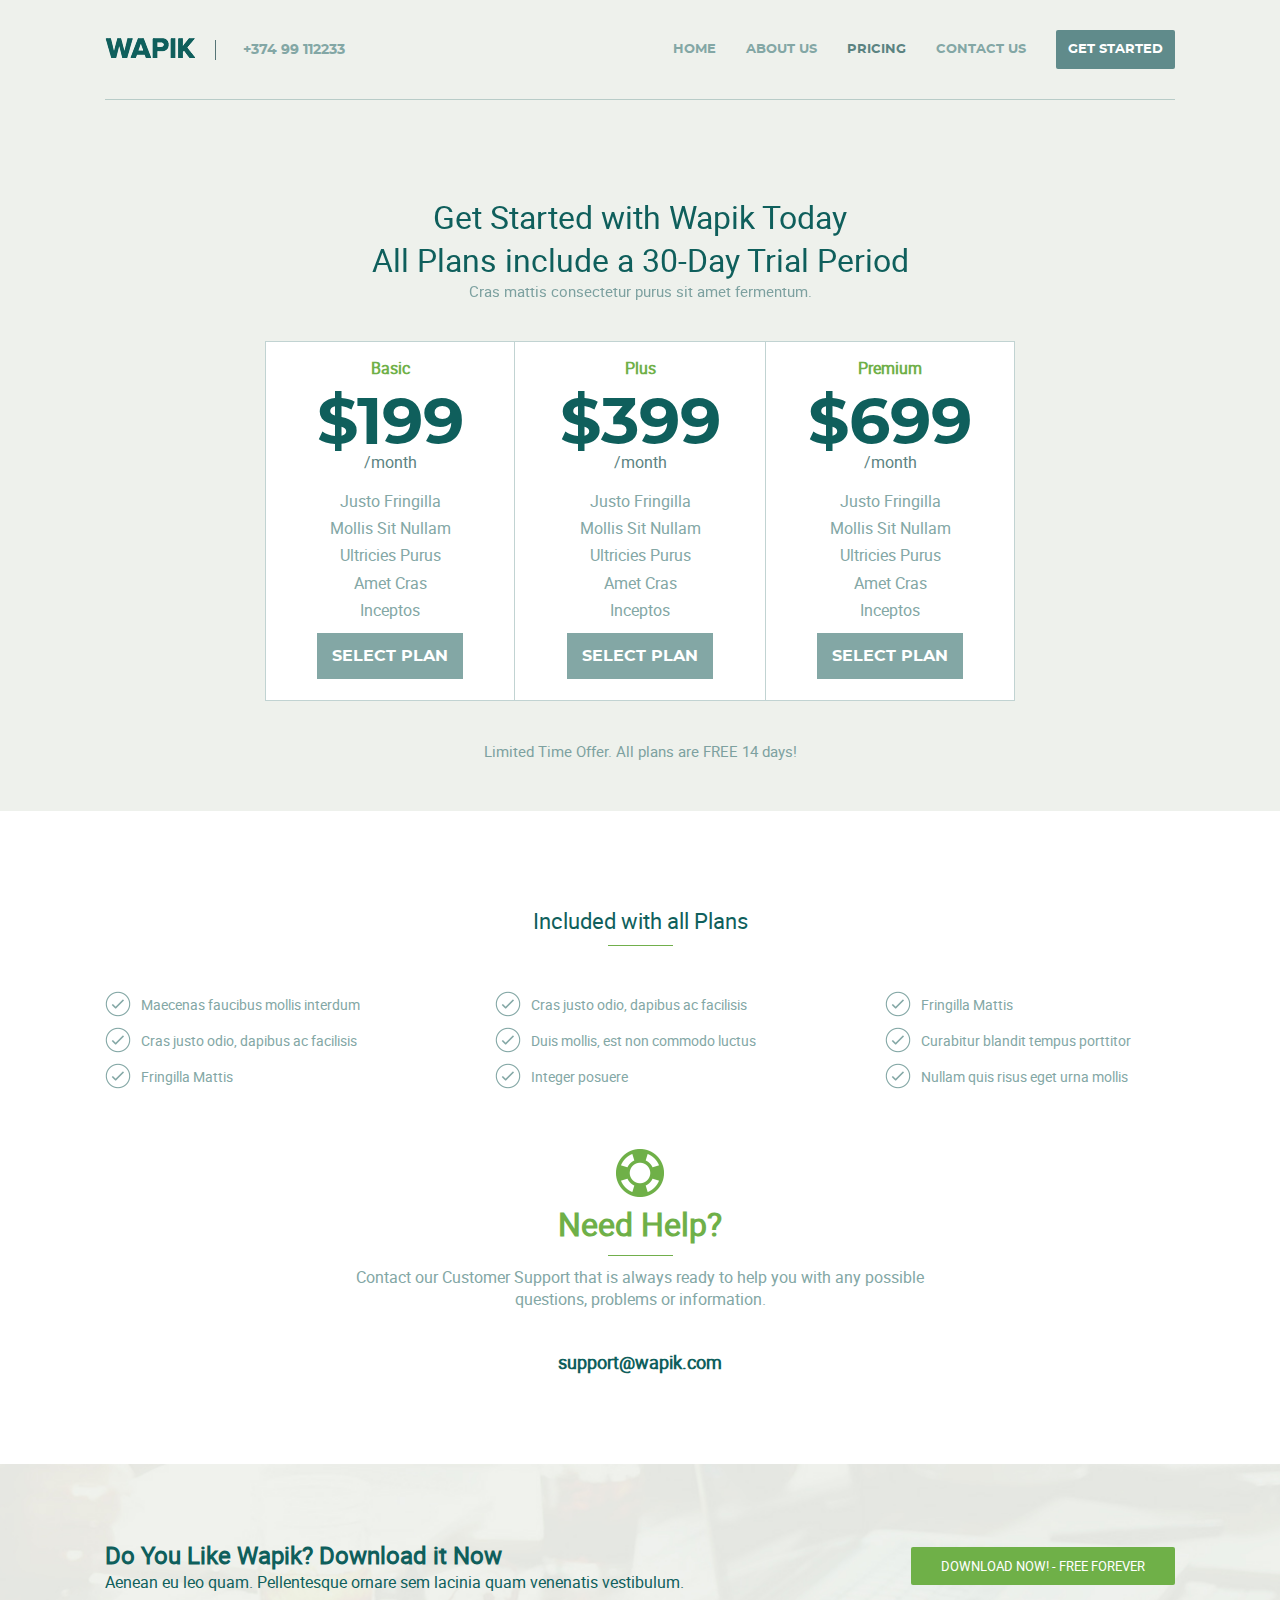
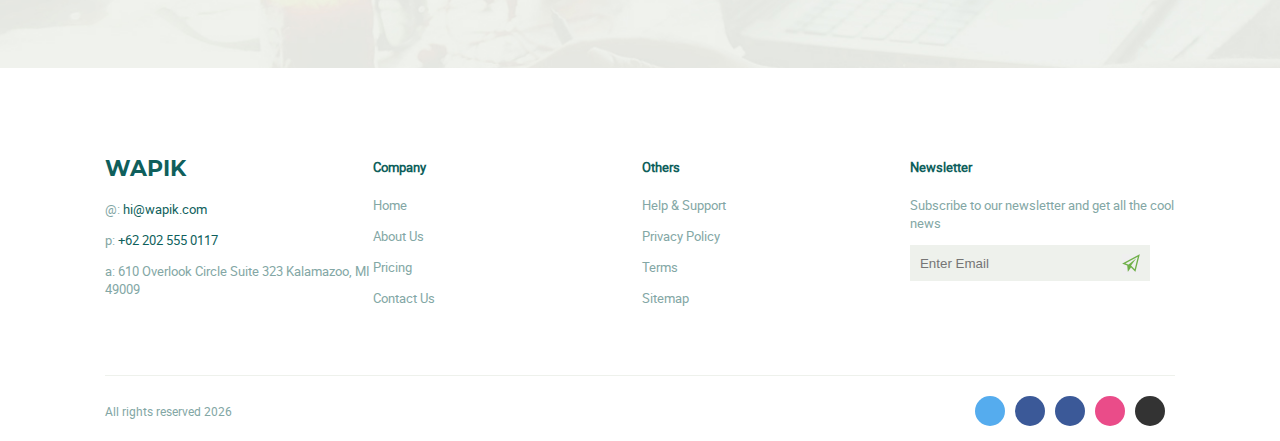
<file: Wapik/pricing.html>
<!DOCTYPE html>
<html lang="en">

<head>
    <meta charset="UTF-8">
    <meta http-equiv="X-UA-Compatible" content="IE=edge">
    <meta name="viewport" content="width=device-width, initial-scale=1.0">
    <meta name="description" content="Lorem ipsum dolor sit amet consectetur adipisicing elit. Assumenda inventore debitis corrupti, dignissimos aspernatur perferendis.">
    <meta name="keywords" content="Lorem, ipsum, dolor, sit, amet, consectetur">

    <title>Contact-Us | Wapik</title>
    <!-- Favicon -->
    <link rel="apple-touch-icon" sizes="180x180" href="img/favicon//apple-touch-icon.png">
    <link rel="icon" type="image/png" sizes="32x32" href="img/favicon/favicon-32x32.png">
    <link rel="icon" type="image/png" sizes="16x16" href="img/favicon//favicon-16x16.png">
    <link rel="manifest" href="img/favicon//site.webmanifest">
    <link rel="mask-icon" href="img/favicon//safari-pinned-tab.svg" color="#5bbad5">
    <meta name="msapplication-TileColor" content="#da532c">
    <meta name="theme-color" content="#ffffff">
    <!-- Styles -->
    <link href="https://unpkg.com/aos@2.3.1/dist/aos.css" rel="stylesheet">
    <link rel="stylesheet" href="./css/style.css">
    <link rel="stylesheet" href="./css/pricing.css">


    <script src="./js/font-awesome.js "></script>
</head>

<body>
    <header>
        <div class="container">
            <nav>
                <div class="nav-left">
                    <a href="index.html" id="nav-logo"><img src="./img/wapik-logo-dark.png" alt=""></a>

                    <div class="vertical-hr"></div>
                    <a href="tel:+37499112233" id="nav-phone"><i class="fas fa-phone" ></i>+374 99 112233</a>
                </div>
                <div class="nav-right">
                    <a href="index.html" class="nav-links ">HOME</a>
                    <a href="about-us.html" class="nav-links">ABOUT US</a>
                    <a href="pricing.html" class="nav-links  nav-active">PRICING</a>
                    <a href="contact.html" class="nav-links">CONTACT US</a>
                    <a href="about-us.html" class="nav-links nav-button">GET STARTED</a>
                    <i class="fal fa-bars" id="nav-hamburger" onclick="openNav()"></i>
                </div>


            </nav>
            <div id="nav-mobile" class="overlay">
                <a href="javascript:void(0) " class="closebtn " onclick="closeNav() "><i class="fal fa-times"></i></a>

                <div class="overlay-content ">
                    <div class="nav-left-mobile">
                        <a href="./" id="nav-logo-mobile">WAPIK</a>
                        <div class="vertical-hr-mobile"></div>
                        <a href="tel:+37499112233" id="nav-phone-mobile"><i class="fas fa-phone" ></i>+374 99 112233</a>
                    </div>
                    <a href="./" class="nav-links">HOME</a>
                    <a href="about-us.html" class="nav-links">ABOUT US</a>
                    <a href="pricing.html" class="nav-links">PRICING</a>
                    <a href="contact.html" class="nav-links">CONTACT US</a>
                    <a href="about-us.html" class="nav-links">GET STARTED</a>
                </div>
            </div>

            <div class="horizontal-hr"></div>



            <div class="section-heading">
                <h2 class="section-title" data-aos="fade-down" data-aos-duration="1500">Get Started with Wapik Today <br> All Plans include a 30-Day Trial Period</h2>

                <p class="section-subtitle" data-aos="fade-down" data-aos-duration="1000">Cras mattis consectetur purus sit amet fermentum.</p>
            </div>

            <div class="pricing-main">
                <div class="pricing-main-block">
                    <h4>Basic</h4>
                    <div class="pricing-main-block_price">$199</div>
                    <span>/month</span>
                    <div class="pricing-main-block_text">
                        <p>Justo Fringilla Mollis Sit Nullam Ultricies Purus Amet Cras Inceptos</p>
                    </div>
                    <a href="#" class="pricing-main-block_button">SELECT PLAN</a>

                </div>
                <div class="pricing-main-block">
                    <h4>Plus</h4>
                    <div class="pricing-main-block_price">$399</div>
                    <span>/month</span>
                    <div class="pricing-main-block_text">
                        <p>Justo Fringilla Mollis Sit Nullam Ultricies Purus Amet Cras Inceptos</p>
                    </div>
                    <a href="#" class="pricing-main-block_button">SELECT PLAN</a>

                </div>
                <div class="pricing-main-block">
                    <h4>Premium</h4>
                    <div class="pricing-main-block_price">$699</div>
                    <span>/month</span>
                    <div class="pricing-main-block_text">
                        <p>Justo Fringilla Mollis Sit Nullam Ultricies Purus Amet Cras Inceptos</p>
                    </div>


                    <a href="#" class="pricing-main-block_button">SELECT PLAN</a>


                </div>
            </div>
            <div class="section-bottom">
                <p class="section-subtitle">Limited Time Offer. All plans are FREE 14 days!</p>
            </div>


        </div>

    </header>
    <section>
        <div class="pricing-plans">
            <div class="container">
                <div class="section-heading">
                    <h2 class="section-title">Included with all Plans</h2>
                    <hr class="section-hr">
                </div>
                <ul class="pricing-plans-inner">
                    <li class="pricing-plans-item"> <img src="./img/check.png"> Maecenas faucibus mollis interdum</li>
                    <li class="pricing-plans-item"><img src="./img/check.png"> Cras justo odio, dapibus ac facilisis</li>
                    <li class="pricing-plans-item"><img src="./img/check.png"> Fringilla Mattis</li>

                    <li class="pricing-plans-item"><img src="./img/check.png"> Cras justo odio, dapibus ac facilisis</li>
                    <li class="pricing-plans-item"><img src="./img/check.png"> Duis mollis, est non commodo luctus</li>
                    <li class="pricing-plans-item"><img src="./img/check.png"> Curabitur blandit tempus porttitor</li>

                    <li class="pricing-plans-item"><img src="./img/check.png"> Fringilla Mattis</li>
                    <li class="pricing-plans-item"><img src="./img/check.png"> Integer posuere</li>
                    <li class="pricing-plans-item"><img src="./img/check.png"> Nullam quis risus eget urna mollis</li>

                </ul>
            </div>
        </div>
    </section>
    <section id="help">
        <div class="container">
            <div class="help-block">
                <img class="help-block_img" src="./img/help.png">
                <h2>Need Help?</h2>
                <div class="section-hr"></div>

                <p>Contact our Customer Support that is always ready to help you with any possible <br> questions, problems or information.</p>
                <a href="mailto:support@wapik.com">support@wapik.com</a>
            </div>
        </div>
    </section>
    <section id="download">
        <div class="container">
            <div class="download-block">
                <div class="download_text">
                    <h2>Do You Like Wapik? Download it Now</h2>
                    <p>Aenean eu leo quam. Pellentesque ornare sem lacinia quam venenatis vestibulum.</p>
                </div>
                <a href="" class="download_button">download now! - FREE forever</a>
            </div>
        </div>
    </section>
    <footer>
        <div class="container">
            <div class="footer-inner">
                <ul class="footer-inner-item">
                    <li class="footer-logo"> WAPIK</li>
                    <li class="footer-item">@: <a href="mailto:hi@wapik.com"> hi@wapik.com</a></li>
                    <li class="footer-item">p: <a href="tel:+62 202 555 0117">+62 202 555 0117</a></li>
                    <li class="footer-item">a: 610 Overlook Circle Suite 323 Kalamazoo, MI 49009</li>

                </ul>
                <ul class="footer-inner-item">
                    <li class="footer-title">Company</li>
                    <li class="footer-item">Home</li>
                    <li class="footer-item">About Us</li>
                    <li class="footer-item">Pricing</li>
                    <li class="footer-item">Contact Us</li>


                </ul>
                <ul class="footer-inner-item">
                    <li class="footer-title">Others</li>
                    <li class="footer-item">Help & Support</li>
                    <li class="footer-item">Privacy Policy</li>
                    <li class="footer-item">Terms</li>
                    <li class="footer-item">Sitemap</li>


                </ul>
                <ul class="footer-inner-item">
                    <li class="footer-title">Newsletter</li>
                    <li class="footer-item">Subscribe to our newsletter and get all the cool news</li>
                    <li class="footer-item">
                        <form action="">
                            <input type="email" class="footer-input" placeholder="Enter Email" required>
                            <button type="submit" class="footer-input-submit"> <img  src="./img/input-icon.png" alt="" srcset=""> </button>
                        </form>
                    </li>


                </ul>


            </div>
            <div class="footer-hr"></div>
            <div class="footer-bottom">
                <p class="footer-bottom_copyright">All rights reserved
                    <script>
                        document.write(new Date().getFullYear());
                    </script>
                </p>
                <ul class="footer-media">
                    <li class="footer-media-item">
                        <a href="#"><i class="fab fa-twitter"></i></a>
                    </li>
                    <li class="footer-media-item">
                        <a href="#"><i class="fab fa-facebook-f"></i></a>
                    </li>
                    <li class="footer-media-item">
                        <a href="#"><i class="fab fa-instagram"></i></a>
                    </li>
                    <li class="footer-media-item">
                        <a href="#"><i class="fal fa-basketball-ball"></i></a>
                    </li>
                    <li class="footer-media-item">
                        <a href="#"><i class="fab fa-github-alt"></i></a>
                    </li>


                </ul>
            </div>
        </div>
    </footer>
    <a class="scroll-top" id="scrollbtn"><i class="far fa-arrow-up"></i></a>
    <script src="./js/script.js "></script>
    <script src="https://unpkg.com/aos@2.3.1/dist/aos.js"></script>
    <script>
        AOS.init();
    </script>
</body>

</html>
</file>
<file: Wapik/css/about.css>
header {
    background: linear-gradient(180deg, rgba(26, 73, 75, 0.85), rgba(37, 117, 117, 0.9)), url("../img/about-background.png");
    background-repeat: no-repeat;
    background-size: cover;
    background-position: center center;
}

#header-content {
    align-items: center;
    text-align: center;
    width: 100%;
    padding: 0 5px;
    right: 50%;
    transform: translate(50%, -50%);
}

#header-content h1 {
    font-weight: 100;
}

.section-subtitle {
    max-width: 700px;
}

#team {
    background-color: #eef1ec;
}

.team_images {
    display: flex;
    justify-content: space-between;
    flex-wrap: wrap;
    padding: 100px 0;
}

.team_image-block_img {
    object-fit: cover;
    padding: 10px 0;
    transition: .3s;
    cursor: pointer;
}

.team_image-block_img:hover {
    transform: scale(1.02);
}

@media screen and (max-width:768px) {
    .team_images {
        justify-content: center;
    }
}

#download {
    background-image: url("../img/about-download.png");
}

.download-block {
    color: white;
}

.download_button {
    background-color: #49732f;
}
</file>
<file: Wapik/css/contact.css>
/* Header */

header {
    background: url("../img/map.png");
    background-size: cover;
    background-repeat: no-repeat;
    background-position: center;
}

.header-top {
    background-color: #fff;
}

.nav-right *,
#nav-phone,
#nav-phone i {
    color: #83a7a5;
    opacity: 1;
}

#nav-logo,
#nav-hamburger {
    color: #0f5f5c;
}

.nav-active {
    color: #5b8381;
}

.nav-button {
    color: white;
}

.contact-inner {
    padding: 40px 60px;
    display: flex;
    justify-content: space-between;
}

.contact-form {
    display: flex;
    flex-direction: column;
    max-width: 510px;
    width: 100%;
    margin-right: 20px;
}

.contact-form * {
    margin: 15px 0;
    padding: 10px;
}

.contact-form_input {
    width: 100%;
    height: 47px;
    border: 1px solid #83a7a5;
    border-radius: 2px;
    outline: none;
}

.contact-form_input::placeholder,
.contact-form_input {
    color: #83a7a5;
}

.contact-form_input:focus {
    box-shadow: #90bbb9 0px 1px 8px;
}

.contact-form textarea {
    min-width: 100%;
    min-height: 50px;
    height: 130px;
    max-width: 100%;
}


/* Checkbox */

.form-group {
    display: block;
    margin-bottom: 15px;
    padding: 0;
}

.form-group label {
    padding: 0;
}

.form-group input {
    padding: 0;
    height: initial;
    width: initial;
    margin-bottom: 0;
    display: none;
    cursor: pointer;
}

.form-group label {
    position: relative;
    cursor: pointer;
}

.form-group label:before {
    content: '';
    -webkit-appearance: none;
    background-color: transparent;
    border: 2px solid #6fb048;
    box-shadow: 0 1px 2px rgba(0, 0, 0, 0.05), inset 0px -15px 10px -12px rgba(0, 0, 0, 0.05);
    padding: 10px;
    display: inline-block;
    position: relative;
    vertical-align: middle;
    cursor: pointer;
    margin-right: 5px;
}

.form-group input:checked+label:after {
    content: '';
    display: block;
    position: absolute;
    top: 2px;
    left: 9px;
    width: 6px;
    height: 14px;
    border: solid #6fb048;
    border-radius: 2px;
    border-width: 0 2px 2px 0;
    transform: rotate(45deg);
}


/* Select */

.custom-select,
.select-box {
    padding: 0!important;
    margin: 0!important;
}

.select-box {
    display: flex;
    max-width: 400px;
    min-width: 250px;
    flex-direction: column;
}

.select-box .options-container {
    background: #6fb048;
    color: #f5f6fa;
    max-height: 0;
    width: 100%;
    opacity: 0;
    transition: all 0.4s;
    border-radius: 2px;
    overflow: hidden;
    order: 1;
    margin: 0;
    padding: 0;
}

.selected {
    background: #6fb048;
    border-radius: 2px;
    margin-bottom: 8px;
    color: #f5f6fa;
    position: relative;
    order: 0;
}

.selected::after {
    content: "";
    background-size: contain;
    background-repeat: no-repeat;
    position: absolute;
    height: 100%;
    width: 32px;
    right: 10px;
    top: 5px;
    transition: all 0.4s;
}

.select-box .options-container.active {
    max-height: 240px;
    opacity: 1;
    overflow-y: scroll;
    display: block;
    margin-top: 10px;
}

.select-box .options-container.active+.selected::after {
    transform: rotateX(180deg);
    top: -6px;
}

.select-box .options-container::-webkit-scrollbar {
    width: 8px;
    background: #6fb048;
    border-radius: 10px;
}

.select-box .options-container::-webkit-scrollbar-thumb {
    background: #608b8b;
    border-radius: 10px;
}

.select-box .option,
.selected {
    padding: 10px!important;
    margin: 0;
    cursor: pointer;
    border-radius: 2px;
}

.select-box .option:hover {
    background: #608b8b;
}

.select-box label {
    cursor: pointer;
    padding: 0;
}

.select-box .option .radio {
    display: none;
}

.contact-form button {
    max-width: 200px;
    border: none;
    background-color: #6fb048;
    color: white;
    text-transform: uppercase;
    border-radius: 2px;
    transition: .2s;
    cursor: pointer;
}

.contact-form button:hover {
    transform: scale(1.02);
    box-shadow: #9ecf82 0px 0px 15px;
    background-color: #68a843;
}

.contact-text {
    margin-top: 13px;
    border: 3px dashed #83a7a5;
    height: 270px;
    max-width: 350px;
    width: 100%;
    padding: 35px;
}

.contact-text a,
.contact-text p {
    color: #83a7a5;
    margin: 15px 0;
}

.contact-text i {
    color: #6fb048;
    margin-right: 10px;
}

#contact-text_mail {
    color: #0f5f5c;
    font-weight: 700;
}

@media screen and (max-width:768px) {
    .contact-inner {
        flex-wrap: wrap;
        justify-content: center;
        align-items: center;
        padding: 40px 0;
    }
    .contact-form {
        align-items: center;
        margin-right: 0;
    }
}
</file>
<file: Wapik/css/pricing.css>
header {
    background-image: none;
    background-color: #eef1ec;
}

.nav-right *,
#nav-phone,
#nav-phone i {
    color: #83a7a5;
    opacity: 1;
}

#nav-logo,
#nav-hamburger {
    color: #0f5f5c;
}

.nav-active {
    color: #5b8381;
}

.nav-button {
    color: white;
}

.horizontal-hr {
    background-color: #b8ccc8;
}


/* Pricing */

.pricing-main-block {
    background-color: #fff;
    color: #5b8381;
}

.pricing-main-block_price {
    color: #0f5f5c;
    animation: price 1s infinite linear;
}

@keyframes price {
    0%,
    100% {
        transform: scale(1);
    }
    50% {
        transform: scale(1.1);
    }
}

.section-title {
    color: #0f5f5c;
    font-weight: 400;
}

.section-bottom {
    padding-bottom: 50px;
    display: flex;
    flex-direction: column;
    justify-content: center;
    align-items: center;
    text-align: center;
}
</file>
<file: Wapik/css/style.css>
@import url("../css/fonts.css");
    @import url("../css/reset.css");
    header>*,
    a {
        color: white;
    }
    
    header {
        position: relative;
        min-height: 660px;
        background: linear-gradient( rgba(32, 90, 92, 0.85), rgba(37, 117, 117, 0.9)), url("../img/header-bg.jpg");
        background-repeat: no-repeat;
        background-size: cover;
        background-position: center center;
    }
    
    #main>a {
        color: white;
    }
    
    header a {
        font-family: "Monsterat Bold";
    }
    
    .container {
        max-width: 1090px;
        width: 100%;
        margin: 0 auto;
        padding: 0 10px;
    }
    /* Nav start */
    
    nav {
        display: flex;
        justify-content: space-between;
        padding: 30px 0;
    }
    
    .nav-left {
        display: flex;
        flex-direction: row;
        justify-content: center;
        align-items: center;
    }
    
    #nav-logo {
        font-weight: bold;
        font-size: 28px;
    }
    
    .vertical-hr {
        background-color: #557576;
        height: 20px;
        width: 1px;
        margin: 0 20px;
    }
    
    #nav-phone {
        display: flex;
        justify-content: center;
        align-items: center;
        font-size: 14px;
    }
    
    #nav-phone i {
        transform: scaleX(-1);
        margin-right: 7px;
        color: rgba(255, 255, 255, 0.6);
        font-size: 13px;
        transition: .3s;
    }
    
    #nav-phone :hover {
        color: white;
    }
    
    .nav-right {
        display: flex;
        flex-direction: row;
        justify-content: center;
        align-items: center;
    }
    
    .nav-links {
        margin: 0 15px;
        font-size: 13px;
        opacity: .7;
        transition: .3s;
    }
    
    .nav-links:hover {
        opacity: .9;
    }
    
    .nav-button {
        margin-right: 0;
    }
    
    #nav-hamburger {
        font-size: 30px;
        display: none;
        cursor: pointer;
    }
    
    .nav-active {
        opacity: 1;
    }
    
    .nav-button {
        background-color: #608b8b;
        padding: 13px 12px;
        border-radius: 2px;
        opacity: 1;
        transition: .3s;
    }
    
    .nav-button:hover {
        background-color: #468383;
        transform: scale(1.01);
    }
    /* Mobile */
    
    .overlay {
        height: 0%;
        width: 100%;
        position: fixed;
        z-index: 1;
        top: 0;
        left: 0;
        background-color: #377d7e;
        overflow-y: hidden;
        transition: 0.5s;
    }
    
    .overlay-content {
        position: relative;
        top: 25%;
        width: 100%;
        text-align: center;
        margin-top: 30px;
        display: flex;
        flex-direction: column;
    }
    
    .overlay a {
        padding: 8px;
        text-decoration: none;
        font-size: 18px;
        display: block;
        transition: 0.3s;
    }
    
    .overlay a:hover,
    .overlay a:focus {
        color: #f1f1f1;
    }
    
    .overlay .closebtn {
        position: absolute;
        top: 21px;
        right: 3px;
        font-size: 35px;
    }
    
    .nav-left-mobile {
        display: flex;
        justify-content: center;
        align-items: center;
        margin-bottom: 20px;
    }
    
    #nav-logo-mobile {
        font-size: 30px;
    }
    
    #nav-phone-mobile {
        font-size: 13px;
    }
    
    #nav-phone-mobile i {
        transform: scaleX(-1);
        margin-right: 7px;
        color: rgba(255, 255, 255, 0.6);
        font-size: 13px;
        transition: .3s;
    }
    
    .vertical-hr-mobile {
        background-color: #3c5455;
        height: 25px;
        width: 2px;
        margin: 0 10px;
    }
    
    .horizontal-hr {
        width: 100%;
        height: 1px;
        background-color: #557576;
    }
    
    #header-content {
        display: flex;
        flex-direction: column;
        justify-content: center;
        align-items: flex-start;
        position: absolute;
        top: 50%;
        transform: translate(0, -50%);
    }
    
    #header-content h1 {
        font-size: 38px;
        margin-bottom: 21px;
    }
    
    #header-content p {
        max-width: 510px;
        margin-bottom: 21px;
    }
    
    .header-content_btn {
        margin: 20px 0px;
    }
    
    #header-content a {
        background-color: #72a73e;
        padding: 20px 40px;
        border-radius: 2px;
        transition: .3s;
    }
    
    #header-content a:hover {
        background-color: #629034;
    }
    
    @media screen and (max-width:1000px) {
        .nav-right a {
            display: none;
        }
        #nav-phone {
            display: none;
        }
        #nav-hamburger {
            display: block;
        }
        .vertical-hr {
            display: none;
        }
    }
    /* Section Features */
    
    #features {
        padding-bottom: 100px;
    }
    
    .section-heading {
        padding-top: 95px;
        display: flex;
        flex-direction: column;
        justify-content: center;
        align-items: center;
        text-align: center;
    }
    
    .section-hr {
        width: 65px;
        height: 1px;
        border: none;
        background-color: rgb(113, 175, 76);
        margin: 10px 0;
    }
    
    .section-title {
        font-size: 32px;
    }
    
    .section-subtitle {
        font-size: 15px;
        max-width: 460px;
        color: rgb(125, 161, 160);
    }
    
    .featured-main {
        padding-top: 70px;
        display: flex;
        justify-content: space-between;
        align-items: center;
    }
    
    .featured-main_block {
        display: flex;
        flex-direction: column;
        justify-content: space-between;
        align-items: center;
        text-align: center;
        padding: 0 10px;
    }
    
    .featured-main_icon-image {
        height: 55px;
    }
    
    .featured-main_text {
        padding: 10px 2px;
        font-size: 14px;
        color: rgb(132, 167, 165);
    }
    
    .features-line {
        display: flex;
        justify-content: center;
        align-items: center;
        padding: 30px;
    }
    
    .features-bottom {
        display: flex;
        justify-content: space-between;
        flex-wrap: wrap;
    }
    
    .featured-bottom_block {
        display: flex;
        flex-direction: column;
        justify-content: center;
        align-items: flex-start;
        text-align: left;
        width: 480px;
        height: 90px;
        margin-bottom: 50px;
    }
    
    .featured-bottom_block-top {
        display: flex;
        justify-content: flex-start;
        align-items: center;
        margin-bottom: 15px;
    }
    
    .featured-bottom_block-top_icon {
        padding-right: 20px;
    }
    
    .featured-bottom_block-top img {
        height: 40px;
    }
    
    .featured-bottom_block-text {
        font-size: 14px;
        color: rgb(137, 175, 173);
        line-height: 1.5;
    }
    
    @media screen and (max-width: 1200px) {
        .features-bottom {
            justify-content: center;
        }
        .featured-bottom_block {
            padding: 5px;
        }
    }
    
    @media screen and (max-width: 768px) {
        .featured-main {
            flex-wrap: wrap;
            justify-content: space-around;
        }
        .featured-main_block {
            margin-bottom: 15px;
        }
    }
    /* Information */
    
    .information-item {
        background-color: #eef1ec;
    }
    
    .information-item-inner {
        padding-top: 25px;
        display: flex;
        justify-content: space-between;
        align-items: center;
        flex-wrap: wrap;
    }
    
    @media screen and (max-width:960px) {
        .information-item-inner {
            justify-content: space-around;
        }
    }
    
    .information-item_image {
        display: flex;
    }
    
    .information-item_image img {
        width: 100%;
    }
    
    .information-item_text {
        max-width: 500px;
        padding-bottom: 100px;
    }
    
    .information-item_text p {
        font-size: 14px;
        line-height: 1.5;
        color: rgb(131, 167, 165);
    }
    
    .information-item_text-para {
        padding: 10px 0 20px 0;
    }
    
    .information_check {
        display: flex;
        justify-content: center;
        align-items: flex-start;
        flex-direction: column;
    }
    
    .information_check p {
        display: flex;
        justify-content: center;
        align-items: center;
        padding: 5px 0;
    }
    
    .information_check img {
        padding-right: 20px;
    }
    /* Information Testimonal */
    
    .information-testimonial-inner {
        display: flex;
        justify-content: space-between;
        align-items: center;
        flex-wrap: wrap-reverse;
        padding: 130px 0;
    }
    
    @media screen and (max-width:960px) {
        .information-testimonial-inner {
            justify-content: space-around;
        }
    }
    
    .information-testimonial_text {
        padding: 15px 0;
        max-width: 530px;
        font-size: 24px;
        color: rgb(131, 167, 165);
    }
    
    .information-testimonial_text h5 {
        margin-top: 60px;
        font-size: 14px;
        color: rgb(111, 176, 72);
    }
    
    .information-testimonial_text span {
        font-size: 14px;
    }
    
    .information-testimonial_image img {
        width: 100%;
        border-radius: 50%;
    }
    
    .information-item-2 {
        padding: 150px 0;
    }
    
    .information-item_image-2 {
        text-align: end;
        position: absolute;
        right: 0;
    }
    
    @media screen and (max-width:1300px) {
        .information-item_image-2 img {
            width: 80%;
        }
    }
    
    @media screen and (max-width:1150px) {
        .information-item_image-2 img {
            width: 60%;
        }
    }
    
    @media screen and (max-width:960px) {
        .information-item-2 {
            padding: 80px 0;
        }
        .information-item_image-2 {
            position: static;
            text-align: center;
        }
        .information-item_image-2 img {
            width: 100%;
        }
    }
    
    @media screen and (max-width:768px) {
        .information-testimonial_text {
            text-align: center;
        }
        .information-testimonial-inner {
            padding: 80px 0;
        }
    }
    /* Pricing */
    
    .pricing-main {
        display: flex;
        justify-content: center;
        align-items: center;
        flex-wrap: wrap;
        padding: 40px 0;
    }
    
    .pricing-main-block:nth-child(2) {
        border-right: none;
        border-left: none;
    }
    
    @media screen and (max-width:768px) {
        .pricing-main {
            flex-direction: column;
        }
        .pricing-main-block {
            margin: 15px;
        }
        .pricing-main-block:nth-child(2) {
            border: 1px solid #c1d3d2;
        }
    }
    
    .pricing-main-block {
        border: 1px solid #c1d3d2;
        text-align: center;
        width: 250px;
        height: 360px;
    }
    
    .pricing-main-block_price {
        font-family: "Monsterat Bold";
        line-height: 0.8;
        font-size: 65px;
    }
    
    .pricing-main-block h4 {
        color: #6fb048;
        padding-top: 15px;
        padding-bottom: 20px;
        font-weight: 800;
    }
    
    .pricing-main-block_text {
        display: flex;
        justify-content: center;
        align-items: center;
    }
    
    .pricing-main-block p {
        padding-top: 15px;
        padding-bottom: 20px;
        max-width: 130px;
        color: #83a7a5;
        line-height: 1.7;
    }
    
    .pricing-main-block_button {
        cursor: pointer;
        margin-top: 15px;
        padding: 15px;
        background-color: #83a7a5;
        transition: .2s;
    }
    
    .pricing-main-block_button:hover {
        background-color: #6fb048;
    }
    
    .pricing-plans h2 {
        font-size: 22px;
    }
    
    .pricing-plans-inner {
        display: flex;
        justify-content: space-between;
        flex-wrap: wrap;
        padding-top: 35px;
    }
    
    .pricing-plans-item {
        display: flex;
        align-items: center;
        width: 290px;
        color: #83a7a5;
        margin-bottom: 10px;
        font-size: 14px;
    }
    
    .pricing-plans-item img {
        margin-right: 10px;
    }
    
    @media screen and (max-width:768px) {
        .pricing-plans-inner {
            justify-content: center;
        }
    }
    /* Help */
    
    .help-block {
        display: flex;
        flex-direction: column;
        justify-content: center;
        align-items: center;
        text-align: center;
        padding: 50px 0;
    }
    
    .help-block h2 {
        padding-top: 5px;
        color: #6fb048;
        font-size: 32px;
    }
    
    .help-block p {
        color: #83a7a5;
    }
    
    .help-block a {
        color: #0f5f5c;
        font-weight: 800;
        font-size: 18px;
        padding: 40px 0;
    }
    
    .help-block_img {
        animation: help 2s infinite;
    }
    
    @keyframes help {
        0% {
            transform: rotate(0turn);
        }
        100% {
            transform: rotate(1turn);
        }
    }
    /* Download */
    
    #download {
        background-image: url("../img/download.jpg");
        background-size: cover;
        background-position: center center;
        background-repeat: no-repeat;
    }
    
    .download-block {
        display: flex;
        justify-content: space-between;
        align-items: center;
        flex-wrap: wrap;
        padding: 75px 0;
    }
    
    .download_button {
        text-transform: uppercase;
        background-color: #6fb048;
        padding: 10px 30px;
        border-radius: 2px;
        font-size: 13px;
    }
    
    @media screen and (max-width:768px) {
        .download-block {
            justify-content: center;
            text-align: center;
        }
        .download_button {
            margin-top: 20px;
            padding: 10px 30px;
        }
    }
    /* Footer */
    
    footer {
        padding: 90px 0 15px 0;
    }
    
    .footer-inner {
        display: flex;
        justify-content: space-between;
        flex-wrap: wrap;
    }
    
    .footer-item {
        color: #83a7a5;
        font-size: 13px;
        padding-bottom: 13px;
        width: 265px;
    }
    
    .footer-title {
        color: #0f5f5c;
        padding-bottom: 20px;
        font-weight: 800;
        font-size: 13px;
    }
    
    .footer-item a {
        color: #0f5f5c;
    }
    
    .footer-logo {
        font-family: "Monsterat Bold";
        font-size: 22px;
        color: #0f5f5c;
        padding-bottom: 20px;
    }
    
    .footer-hr {
        background-color: #eef1ec;
        height: 1px;
        width: 100%;
        margin: 55px 0 20px;
    }
    
    @media screen and (max-width:768px) {
        .footer-inner {
            justify-content: center;
            text-align: center;
        }
    }
    
    .footer-input {
        background-color: #eef1ec;
        border: none;
        outline: none;
        width: 240px;
        height: 36px;
        padding: 5px 30px 5px 10px;
    }
    
    .footer-item form {
        position: relative;
    }
    
    .footer-input-submit {
        position: absolute;
        right: 35px;
        top: 9px;
        border: none;
        outline: none;
        cursor: pointer;
    }
    
    .footer-bottom {
        display: flex;
        justify-content: space-between;
        align-items: center;
        flex-wrap: wrap;
    }
    
    .footer-media {
        display: flex;
    }
    
    .footer-media li {
        margin-right: 10px;
    }
    
    .footer-bottom_copyright {
        font-size: 12px;
        color: #83a7a5;
    }
    
    .footer-media-item i {
        border-radius: 50%;
        width: 30px;
        height: 30px;
        color: white;
        display: flex;
        justify-content: center;
        align-items: center;
    }
    
    .fa-twitter {
        background-color: #55acee;
    }
    
    .fa-facebook-f {
        background-color: #3b5998;
    }
    
    .fa-instagram {
        background-color: #3b5998;
    }
    
    .fa-basketball-ball {
        background-color: #ea4c89;
    }
    
    .fa-github-alt {
        background-color: #333333;
    }
    
    @media screen and (max-width:768px) {
        .footer-bottom {
            flex-direction: column;
            justify-content: center;
        }
        .footer-media {
            padding: 20px 0;
        }
    }
    /* Scroll Top */
    
    .scroll-top {
        display: flex;
        justify-content: center;
        align-items: center;
        background-color: #6fb048;
        color: white;
        border-radius: 50%;
        height: 50px;
        width: 50px;
        font-size: 30px;
        position: fixed;
        bottom: 40px;
        right: 40px;
        cursor: pointer;
        opacity: 0;
        transition: .3s;
    }
    
    .scroll-top:hover {
        background-color: #5c923d;
    }
    
    .is-visible {
        opacity: 1;
    }
    
    @media screen and (max-width:768px) {
        .scroll-top {
            bottom: 20px;
            right: 20px;
        }
    }
</file>
